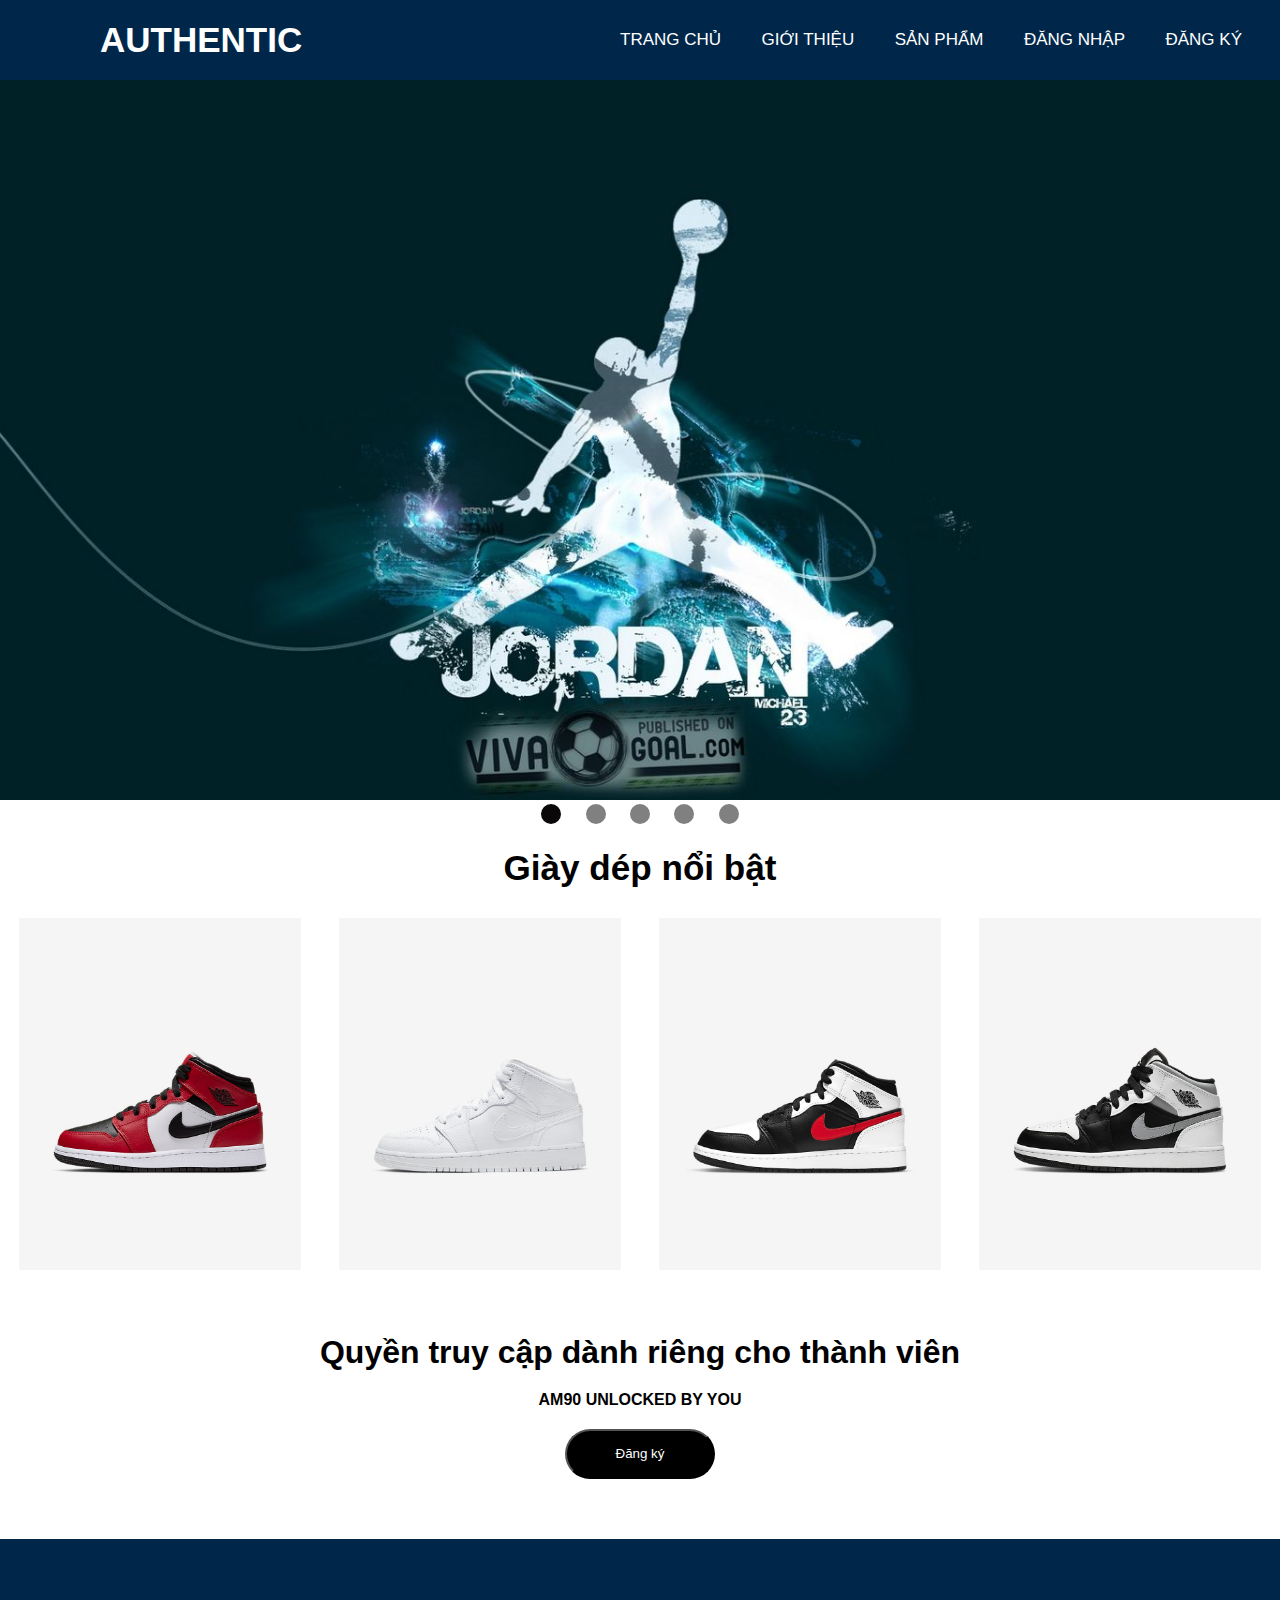
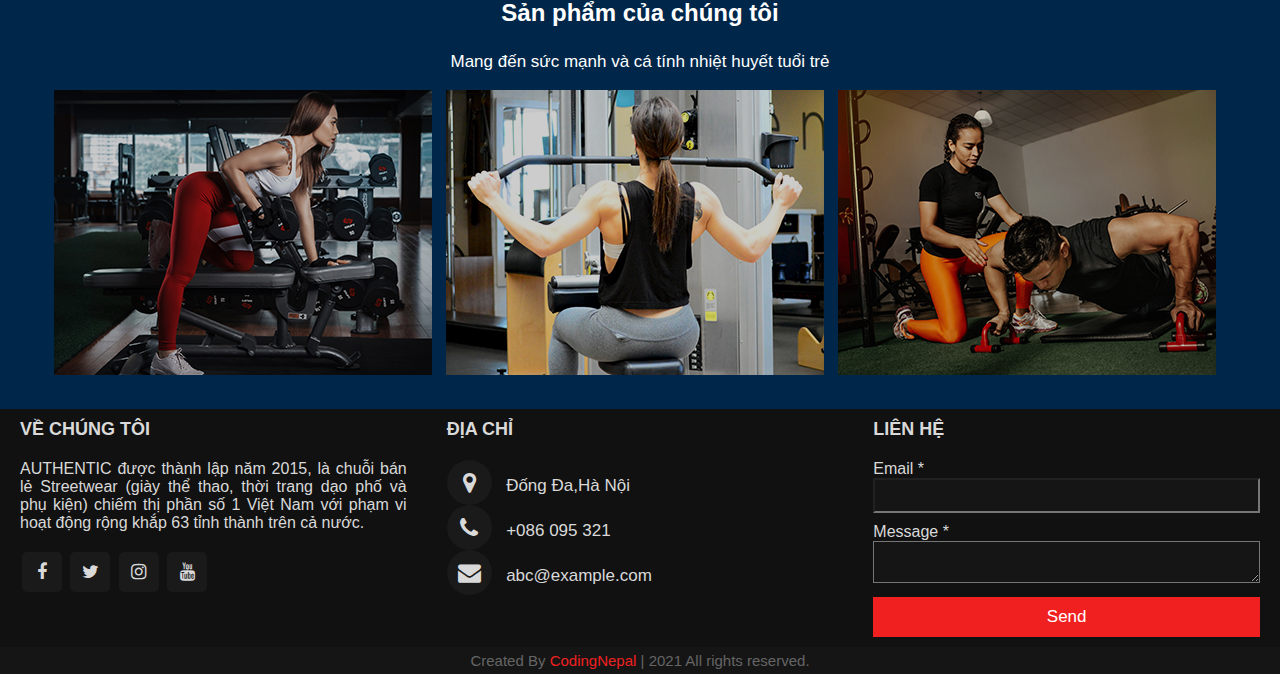
<file: index.html>
<!DOCTYPE html>
<html lang="en">

<head>
    <meta charset="UTF-8">
    <meta http-equiv="X-UA-Compatible" content="IE=edge">
    <meta name="viewport" content="width=device-width, initial-scale=1.0">
    <title>39-PS24097-La Hồng Vĩ</title>
    <link href="css/trangchu.css" rel="stylesheet">
    <link rel="stylesheet" href="https://cdnjs.cloudflare.com/ajax/libs/font-awesome/4.7.0/css/font-awesome.min.css">
</head>

<body>
    <div class="container">
        <header>
            <nav>
                <input type="checkbox" id="check">
                <label for="check" class="checkbtn">
                    <i class="fa fa-bars"></i>
                </label>
                <label class="logo">AUTHENTIC</label>
                <ul>
                    <li><a href="index.html" taget="page">TRANG CHỦ</a></li>
                    <li><a href="gioithieu.html" taget="page">GIỚI THIỆU</a></li>
                    <li><a href="sanpham.html" taget="page">SẢN PHẨM</a></li>
                    <li><a href="lienhe.html" taget="page">ĐĂNG NHẬP</a></li>
                    <li><a href="dangky.html" taget="page">ĐĂNG KÝ</a></li>
                </ul>
            </nav>
        </header>
        <aside class="slideshow-container">
            <div class="mySlides fade">
                <img src="./images/nike.jpg" style="width:100%">
            </div>

            <div class="mySlides fade">
                <img src="./images/nike1.jpg" style="width:100%">
            </div>

            <div class="mySlides fade">
                <img src="./images/nike3.jpg" style="width:100%">
            </div>

            <div class="mySlides fade">
                <img src="./images/nike4.jpg" style="width:100%">
            </div>
            <div class="mySlides fade">
                <img src="./images/nike5.jpg" style="width:100%">
            </div>
            <div style="text-align:center">
                <span class="dot" onclick="currentSlide(0)"></span>
                <span class="dot" onclick="currentSlide(1)"></span>
                <span class="dot" onclick="currentSlide(2)"></span>
                <span class="dot" onclick="currentSlide(3)"></span>
                <span class="dot" onclick="currentSlide(4)"></span>
            </div>
        </aside>
    </div>
    <article>
        <div class="AC">
            <h3>Giày dép nổi bật</h3>
        </div>
        <div class="hang1">
            <div class="hang">
                <div class="sanpham">
                    <a href="sanpham.html">
                        <img src="images/GIAY/JD1.jpg" width="100%" height="100%">
                    </a>
                </div>
            </div>
            <div class="hang">
                <div class="sanpham">
                    <a href="sanpham.html">
                        <img src="images/GIAY/JD2.jpg" width="100%" height="100%">
                    </a>
                </div>
            </div>
            <div class="hang">
                <div class="sanpham">
                    <a href="sanpham.html">
                        <img src="images/GIAY/JD3.jpg" width="100%" height="100%">
                    </a>
                </div>
            </div>
            <div class="hang">
                <div class="sanpham">
                    <a href="sanpham.html">
                        <img src="images/GIAY/JD4.jpg" width="100%" height="100%">
                    </a>
                </div>
            </div>
        </div>
    </article>

    <section style="display: block;">
        <div class="row-1">
            <h1>Quyền truy cập dành riêng cho thành viên</h1>
            <h4>AM90 UNLOCKED BY YOU</h4>
            <button><a href="dangky.html" style="color: #fff;">Đăng ký</a></button>
        </div>
    </section>
    <aside>
        <div class="chu">
            <div class="titlepage">
                <h2>Sản phẩm của chúng tôi</h2>
                <p>Mang đến sức mạnh và cá tính nhiệt huyết tuổi trẻ</p>
            </div>
            <br>
            <div class="inline">
                <div class="hinh">
                    <figure><img src="images/service1.jpg" alt="#" /></figure>
                </div>
                <div class="hinh">
                    <figure><img src="images/service2.jpg" alt="#" /></figure>
                </div>
                <div class="hinh">
                    <figure><img src="images/service3.jpg" alt="#" /></figure>
                </div>
            </div>
        </div>
    </aside>
    <footer>
        <div class="main-content">
            <div class="left box">
                <h2>VỀ CHÚNG TÔI</h2>
                <div class="content">
                    <p>AUTHENTIC được thành lập năm 2015, là chuỗi bán lẻ Streetwear (giày thể thao, thời trang dạo phố và phụ kiện) chiếm thị phần số 1 Việt Nam với phạm vi hoạt động rộng khắp 63 tỉnh thành trên cả nước.</p>
                    <div class="social">
                        <a href="#"><span class="fa fa-facebook-f"></span></a>
                        <a href="#"><span class="fa fa-twitter"></span></a>
                        <a href="#"><span class="fa fa-instagram"></span></a>
                        <a href="#"><span class="fa fa-youtube"></span></a>
                    </div>
                </div>
            </div>
            <div class="center box">
                <h2>ĐỊA CHỈ</h2>
                <div class="content">
                    <div class="place">
                        <span class="fa fa-map-marker"></span>
                        <span class="text">Đống Đa,Hà Nội</span>
                    </div>
                    <div class="place">
                        <span class="fa fa-phone"></span>
                        <span class="text">+086 095 321</span>
                    </div>
                    <div class="place">
                        <span class="fa fa-envelope"></span>
                        <span class="text">abc@example.com</span>
                    </div>
                </div>
            </div>
            <div class="right box">
                <h2>LIÊN HỆ</h2>
                <div class="content">
                    <form action="#">
                        <div class="email">
                            <div class="text">Email *</div>
                            <input type="email" required>
                        </div>
                        <div class="msg">
                            <div class="text">Message *</div>
                            <textarea rows="2" cols="25" required></textarea>
                        </div>
                        <div class="btn">
                            <button type="submit" style="color: #fff;">Send</button>
                        </div>
                    </form>
                </div>
            </div>
        </div>
        <div>
            <div class="bottom">
                <center>
                    <span class="creadit">Created By <a href="#">CodingNepal</a> | </span>
                    <span class="fa fa-coppyright"></span><span>2021 All rights reserved.</span>
                </center>
            </div>
        </div>
    </footer>
    </div>
    </body>
    <script src="./js/index.js"></script>

    </html>
</file>
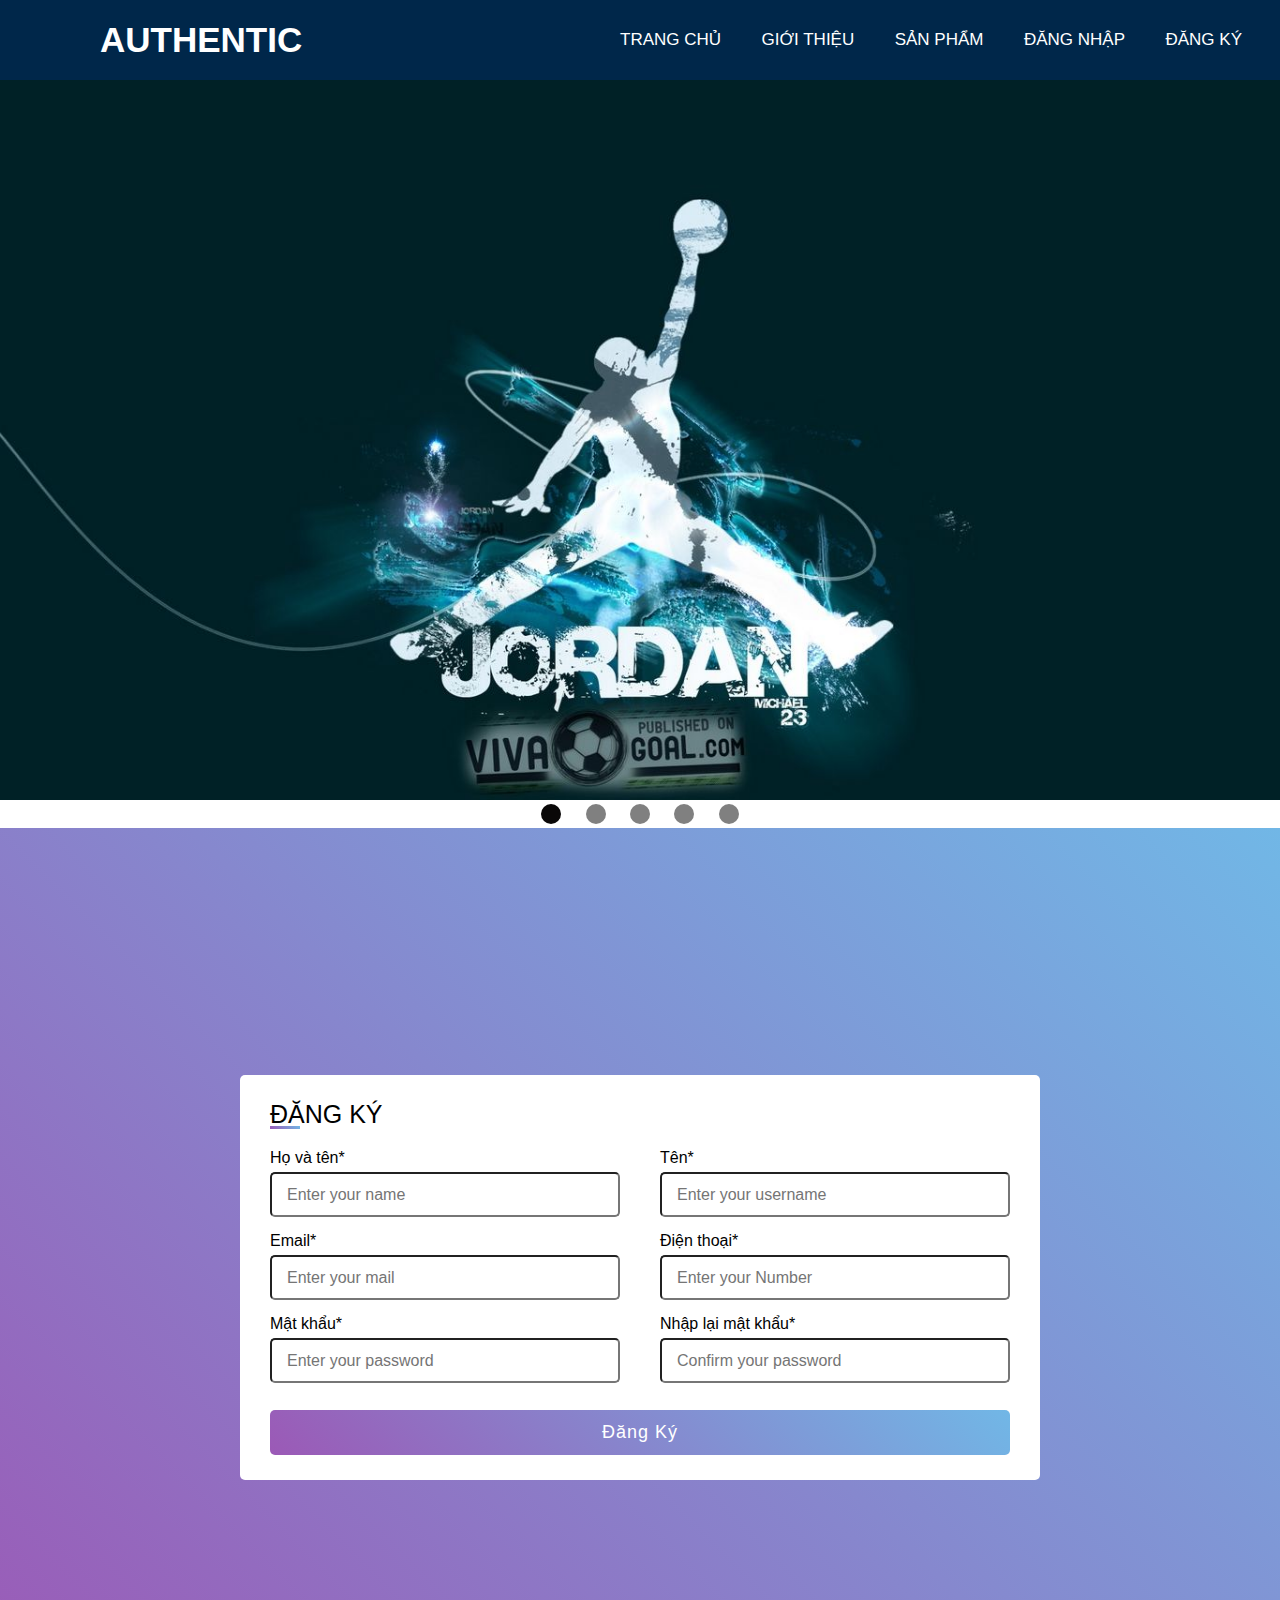
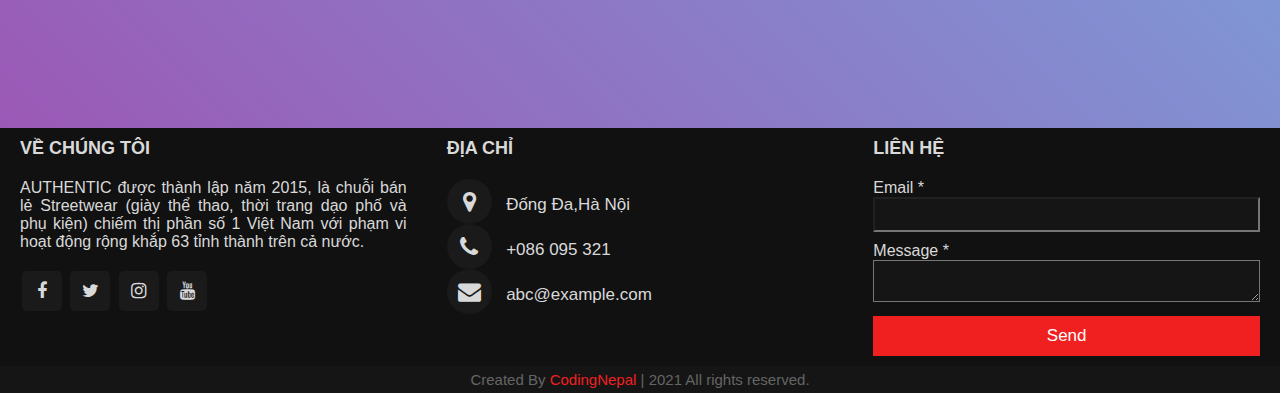
<file: dangky.html>
<!DOCTYPE html>
<html lang="en">

<head>
    <meta charset="UTF-8">
    <meta http-equiv="X-UA-Compatible" content="IE=edge">
    <meta name="viewport" content="width=device-width, initial-scale=1.0">
    <title>39-PS24097-La Hồng Vĩ</title>
    <link href="css/dangky.css" rel="stylesheet">
    <link rel="stylesheet" href="https://cdnjs.cloudflare.com/ajax/libs/font-awesome/4.7.0/css/font-awesome.min.css">
    <link rel="preconnect" href="https://fonts.gstatic.com">
    <link href="https://fonts.googleapis.com/css2?family=Stint+Ultra+Condensed&display=swap" rel="stylesheet">
</head>

<body>
    <div class="container">
        <header>
            <nav>
                <input type="checkbox" id="check">
                <label for="check" class="checkbtn">
                    <i class="fa fa-bars"></i>
                </label>
                <label class="logo">AUTHENTIC</label>
                <ul>
                    <li><a href="index.html" taget="page">TRANG CHỦ</a></li>
                    <li><a href="gioithieu.html" taget="page">GIỚI THIỆU</a></li>
                    <li><a href="sanpham.html" taget="page">SẢN PHẨM</a></li>
                    <li><a href="lienhe.html" taget="page">ĐĂNG NHẬP</a></li>
                    <li><a href="dangky.html" taget="page">ĐĂNG KÝ</a></li>
                </ul>
            </nav>
        </header>
        <aside class="slideshow-container">
            <div class="mySlides fade">
                <img src="./images/nike.jpg" style="width:100%">
            </div>

            <div class="mySlides fade">
                <img src="./images/nike1.jpg" style="width:100%">
            </div>

            <div class="mySlides fade">
                <img src="./images/nike3.jpg" style="width:100%">
            </div>

            <div class="mySlides fade">
                <img src="./images/nike4.jpg" style="width:100%">
            </div>
            <div class="mySlides fade">
                <img src="./images/nike5.jpg" style="width:100%">
            </div>
            <div style="text-align:center">
                <span class="dot" onclick="currentSlide(0)"></span>
                <span class="dot" onclick="currentSlide(1)"></span>
                <span class="dot" onclick="currentSlide(2)"></span>
                <span class="dot" onclick="currentSlide(3)"></span>
                <span class="dot" onclick="currentSlide(4)"></span>
            </div>
        </aside>
    </div>
    <article>
        <div class="contact">
            <div class="title">ĐĂNG KÝ</div>
                <form action="#">
                    <div class="user-details">
                        <div class="input-box">
                            <span class="details">Họ và tên*</span>
                            <input type="text" placeholder="Enter your name" required>
                        </div>
                        <div class="input-box">
                            <span class="details">Tên*</span>
                            <input type="text" placeholder="Enter your username" required>
                        </div>
                        <div class="input-box">
                            <span class="details">Email*</span>
                            <input type="text" placeholder="Enter your mail" required>
                        </div>
                        <div class="input-box">
                            <span class="details">Điện thoại*</span>
                            <input type="text" placeholder="Enter your Number" required>
                        </div>
                        <div class="input-box">
                            <span class="details">Mật khẩu*</span>
                            <input type="text" placeholder="Enter your password" required>
                        </div>
                        <div class="input-box">
                            <span class="details">Nhập lại mật khẩu*</span>
                            <input type="text" placeholder="Confirm your password" required>
                        </div>
                    </div>
                        <div class="button">
                            <input type="submit" value="Đăng Ký">
                        </div>
                </form>
        </div>
    </article>
    <footer>
        <div class="main-content">
            <div class="left box">
                <h2>VỀ CHÚNG TÔI</h2>
                <div class="content">
                    <p>AUTHENTIC được thành lập năm 2015, là chuỗi bán lẻ Streetwear (giày thể thao, thời trang dạo phố và phụ kiện) chiếm thị phần số 1 Việt Nam với phạm vi hoạt động rộng khắp 63 tỉnh thành trên cả nước.</p>
                    <div class="social">
                        <a href="#"><span class="fa fa-facebook-f"></span></a>
                        <a href="#"><span class="fa fa-twitter"></span></a>
                        <a href="#"><span class="fa fa-instagram"></span></a>
                        <a href="#"><span class="fa fa-youtube"></span></a>
                    </div>
                </div>
            </div>
            <div class="center box">
                <h2>ĐỊA CHỈ</h2>
                <div class="content">
                    <div class="place">
                        <span class="fa fa-map-marker"></span>
                        <span class="text">Đống Đa,Hà Nội</span>
                    </div>
                    <div class="place">
                        <span class="fa fa-phone"></span>
                        <span class="text">+086 095 321</span>
                    </div>
                    <div class="place">
                        <span class="fa fa-envelope"></span>
                        <span class="text">abc@example.com</span>
                    </div>
                </div>
            </div>
            <div class="right box">
                <h2>LIÊN HỆ</h2>
                <div class="content">
                    <form action="#">
                        <div class="email">
                            <div class="text">Email *</div>
                            <input type="email" required>
                        </div>
                        <div class="msg">
                            <div class="text">Message *</div>
                            <textarea rows="2" cols="25" required></textarea>
                        </div>
                        <div class="btn">
                            <button type="submit" style="color: #fff;">Send</button>
                        </div>
                    </form>
                </div>
            </div>
        </div>
        <div>
            <div class="bottom">
                <center>
                    <span class="creadit">Created By <a href="#">CodingNepal</a> | </span>
                    <span class="fa fa-coppyright"></span><span>2021 All rights reserved.</span>
                </center>
            </div>
        </div>
    </footer>
    </div>
</body>
<script src="./js/index.js"></script>

</html>
</file>
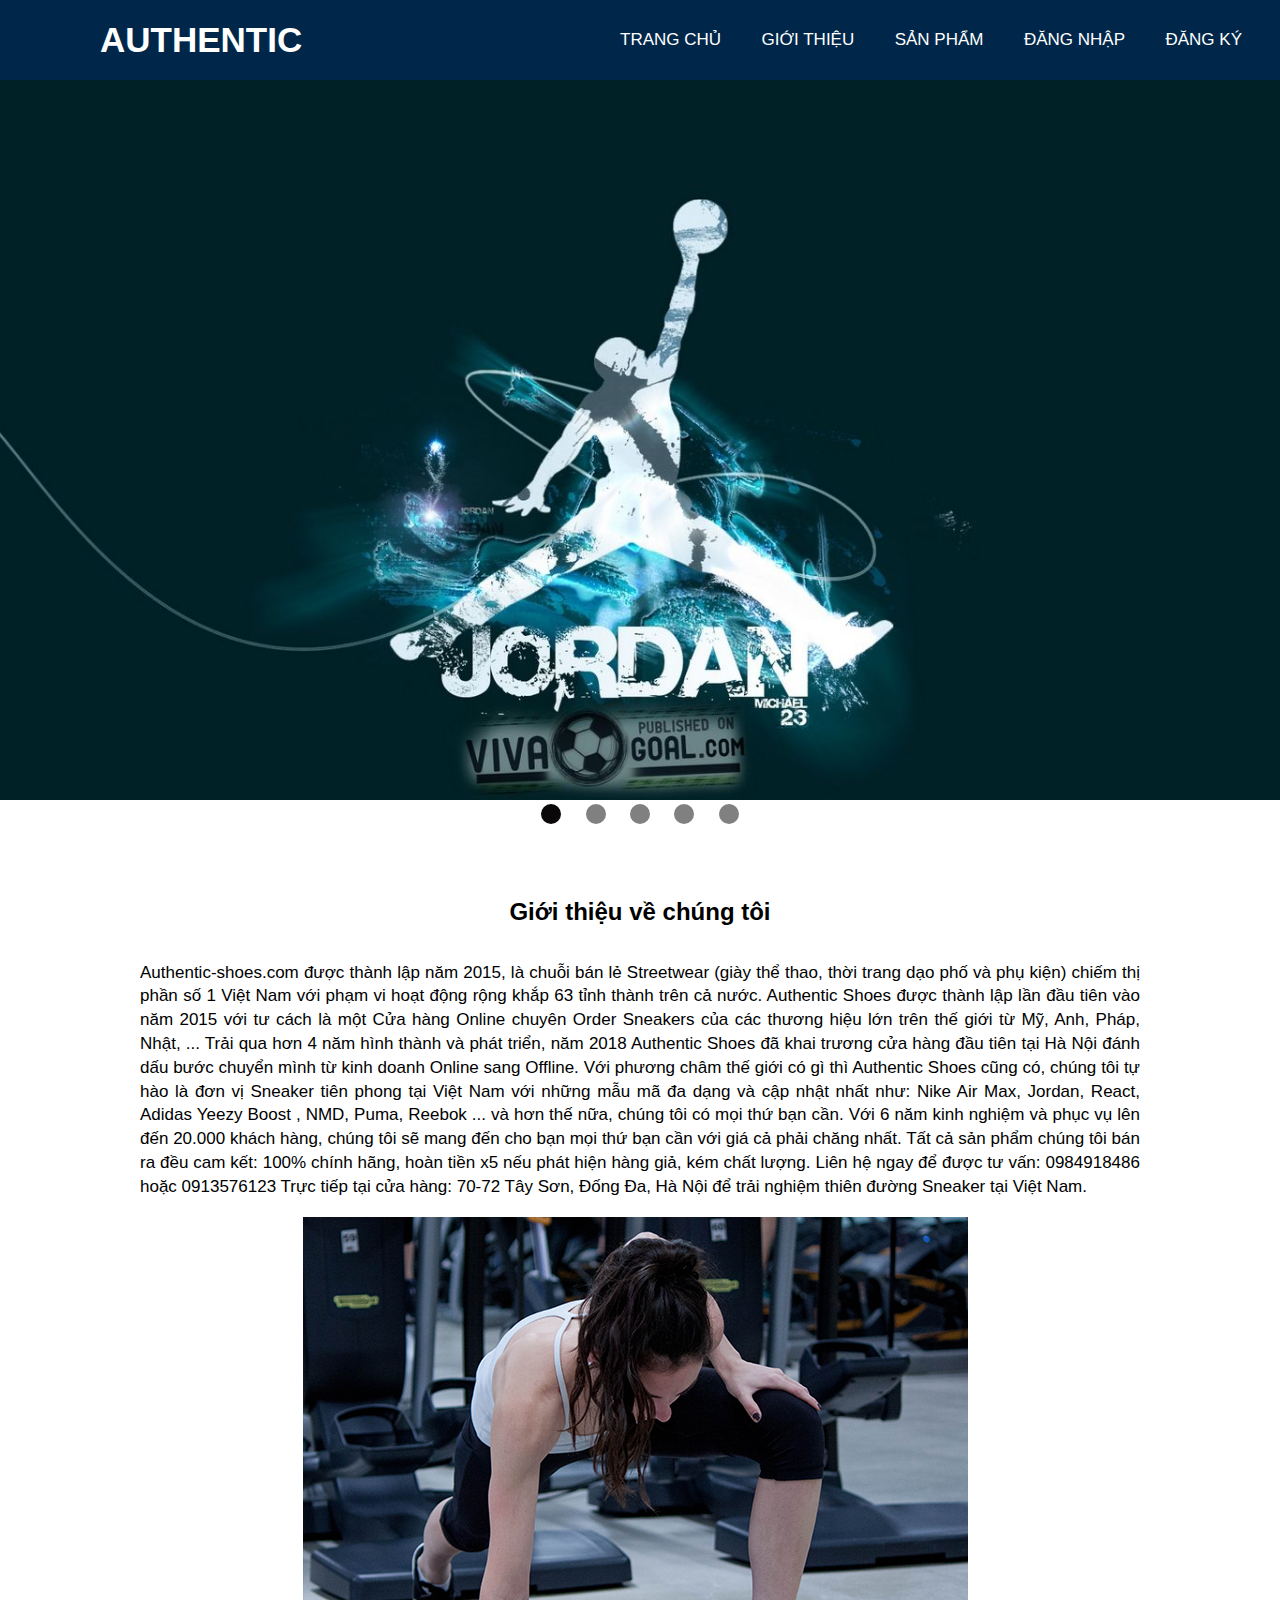
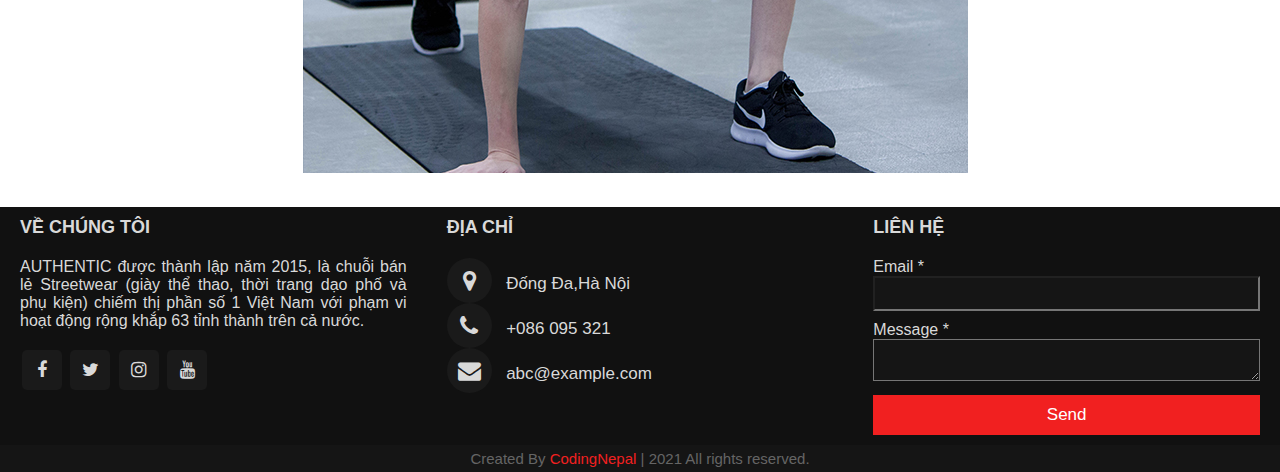
<file: gioithieu.html>
<!DOCTYPE html>
<html lang="en">

<head>
    <meta charset="UTF-8">
    <meta http-equiv="X-UA-Compatible" content="IE=edge">
    <meta name="viewport" content="width=device-width, initial-scale=1.0">
    <title>39-PS24097-La Hồng Vĩ</title>
    <link href="css/gioithieu.css" rel="stylesheet">
    <link rel="stylesheet" href="https://cdnjs.cloudflare.com/ajax/libs/font-awesome/4.7.0/css/font-awesome.min.css">
    <link rel="preconnect" href="https://fonts.gstatic.com">
    <link href="https://fonts.googleapis.com/css2?family=Stint+Ultra+Condensed&display=swap" rel="stylesheet">
</head>

<body>
    <div class="container">
        <header>
            <nav>
                <input type="checkbox" id="check">
                <label for="check" class="checkbtn">
                    <i class="fa fa-bars"></i>
                </label>
                <label class="logo">AUTHENTIC</label>
                <ul>
                    <li><a href="index.html" taget="page">TRANG CHỦ</a></li>
                    <li><a href="gioithieu.html" taget="page">GIỚI THIỆU</a></li>
                    <li><a href="sanpham.html" taget="page">SẢN PHẨM</a></li>
                    <li><a href="lienhe.html" taget="page">ĐĂNG NHẬP</a></li>
                    <li><a href="dangky.html" taget="page">ĐĂNG KÝ</a></li>
                </ul>
            </nav>
        </header>
        <aside class="slideshow-container">
            <div class="mySlides fade">
                <img src="./images/nike.jpg" style="width:100%">
            </div>

            <div class="mySlides fade">
                <img src="./images/nike1.jpg" style="width:100%">
            </div>

            <div class="mySlides fade">
                <img src="./images/nike3.jpg" style="width:100%">
            </div>

            <div class="mySlides fade">
                <img src="./images/nike4.jpg" style="width:100%">
            </div>
            <div class="mySlides fade">
                <img src="./images/nike5.jpg" style="width:100%">
            </div>
            <div style="text-align:center">
                <span class="dot" onclick="currentSlide(0)"></span>
                <span class="dot" onclick="currentSlide(1)"></span>
                <span class="dot" onclick="currentSlide(2)"></span>
                <span class="dot" onclick="currentSlide(3)"></span>
                <span class="dot" onclick="currentSlide(4)"></span>
            </div>
        </aside>
    </div>
    <article>
        <div class="chu">
            <div class="titlepage">
                <h2>Giới thiệu về chúng tôi</h2>
                <p>Authentic-shoes.com được thành lập năm 2015, là chuỗi bán lẻ Streetwear (giày thể thao, thời trang
                    dạo phố và phụ kiện) chiếm thị phần số 1 Việt Nam với phạm vi hoạt động rộng khắp 63 tỉnh thành trên
                    cả nước. Authentic Shoes được thành lập lần đầu tiên vào năm 2015 với tư cách là một Cửa hàng Online
                    chuyên Order Sneakers của các thương hiệu lớn trên thế giới từ Mỹ, Anh, Pháp, Nhật, ... Trải qua hơn
                    4 năm hình thành và phát triển, năm 2018 Authentic Shoes đã khai trương cửa hàng đầu tiên tại Hà Nội
                    đánh dấu bước chuyển mình từ kinh doanh Online sang Offline. Với phương châm thế giới có gì thì
                    Authentic Shoes cũng có, chúng tôi tự hào là đơn vị Sneaker tiên phong tại Việt Nam với những mẫu mã
                    đa dạng và cập nhật nhất như: Nike Air Max, Jordan, React, Adidas Yeezy Boost , NMD, Puma, Reebok
                    ... và hơn thế nữa, chúng tôi có mọi thứ bạn cần. Với 6 năm kinh nghiệm và phục vụ lên đến 20.000
                    khách hàng, chúng tôi sẽ mang đến cho bạn mọi thứ bạn cần với giá cả phải chăng nhất. Tất cả sản
                    phẩm chúng tôi bán ra đều cam kết: 100% chính hãng, hoàn tiền x5 nếu phát hiện hàng giả, kém chất
                    lượng. Liên hệ ngay để được tư vấn: 0984918486 hoặc 0913576123 Trực tiếp tại cửa hàng: 70-72 Tây
                    Sơn, Đống Đa, Hà Nội để trải nghiệm thiên đường Sneaker tại Việt Nam. </p>
            </div>
            <br>
            <div class="inline">
                <div class="hinh">
                    <figure><img src="images/about.jpg" alt="#" /></figure>
                </div>
            </div>
        </div>
    </article>
    <aside>

    </aside>
    <footer>
        <div class="main-content">
            <div class="left box">
                <h2>VỀ CHÚNG TÔI</h2>
                <div class="content">
                    <p>AUTHENTIC được thành lập năm 2015, là chuỗi bán lẻ Streetwear (giày thể thao, thời trang dạo phố
                        và phụ kiện) chiếm thị phần số 1 Việt Nam với phạm vi hoạt động rộng khắp 63 tỉnh thành trên cả
                        nước.</p>
                    <div class="social">
                        <a href="#"><span class="fa fa-facebook-f"></span></a>
                        <a href="#"><span class="fa fa-twitter"></span></a>
                        <a href="#"><span class="fa fa-instagram"></span></a>
                        <a href="#"><span class="fa fa-youtube"></span></a>
                    </div>
                </div>
            </div>
            <div class="center box">
                <h2>ĐỊA CHỈ</h2>
                <div class="content">
                    <div class="place">
                        <span class="fa fa-map-marker"></span>
                        <span class="text">Đống Đa,Hà Nội</span>
                    </div>
                    <div class="place">
                        <span class="fa fa-phone"></span>
                        <span class="text">+086 095 321</span>
                    </div>
                    <div class="place">
                        <span class="fa fa-envelope"></span>
                        <span class="text">abc@example.com</span>
                    </div>
                </div>
            </div>
            <div class="right box">
                <h2>LIÊN HỆ</h2>
                <div class="content">
                    <form action="#">
                        <div class="email">
                            <div class="text">Email *</div>
                            <input type="email" required>
                        </div>
                        <div class="msg">
                            <div class="text">Message *</div>
                            <textarea rows="2" cols="25" required></textarea>
                        </div>
                        <div class="btn">
                            <button type="submit" style="color: #fff;">Send</button>
                        </div>
                    </form>
                </div>
            </div>
        </div>
        <div>
            <div class="bottom">
                <center>
                    <span class="creadit">Created By <a href="#">CodingNepal</a> | </span>
                    <span class="fa fa-coppyright"></span><span>2021 All rights reserved.</span>
                </center>
            </div>
        </div>
    </footer>
    </div>
</body>
<script src="./js/index.js"></script>

</html>
</file>
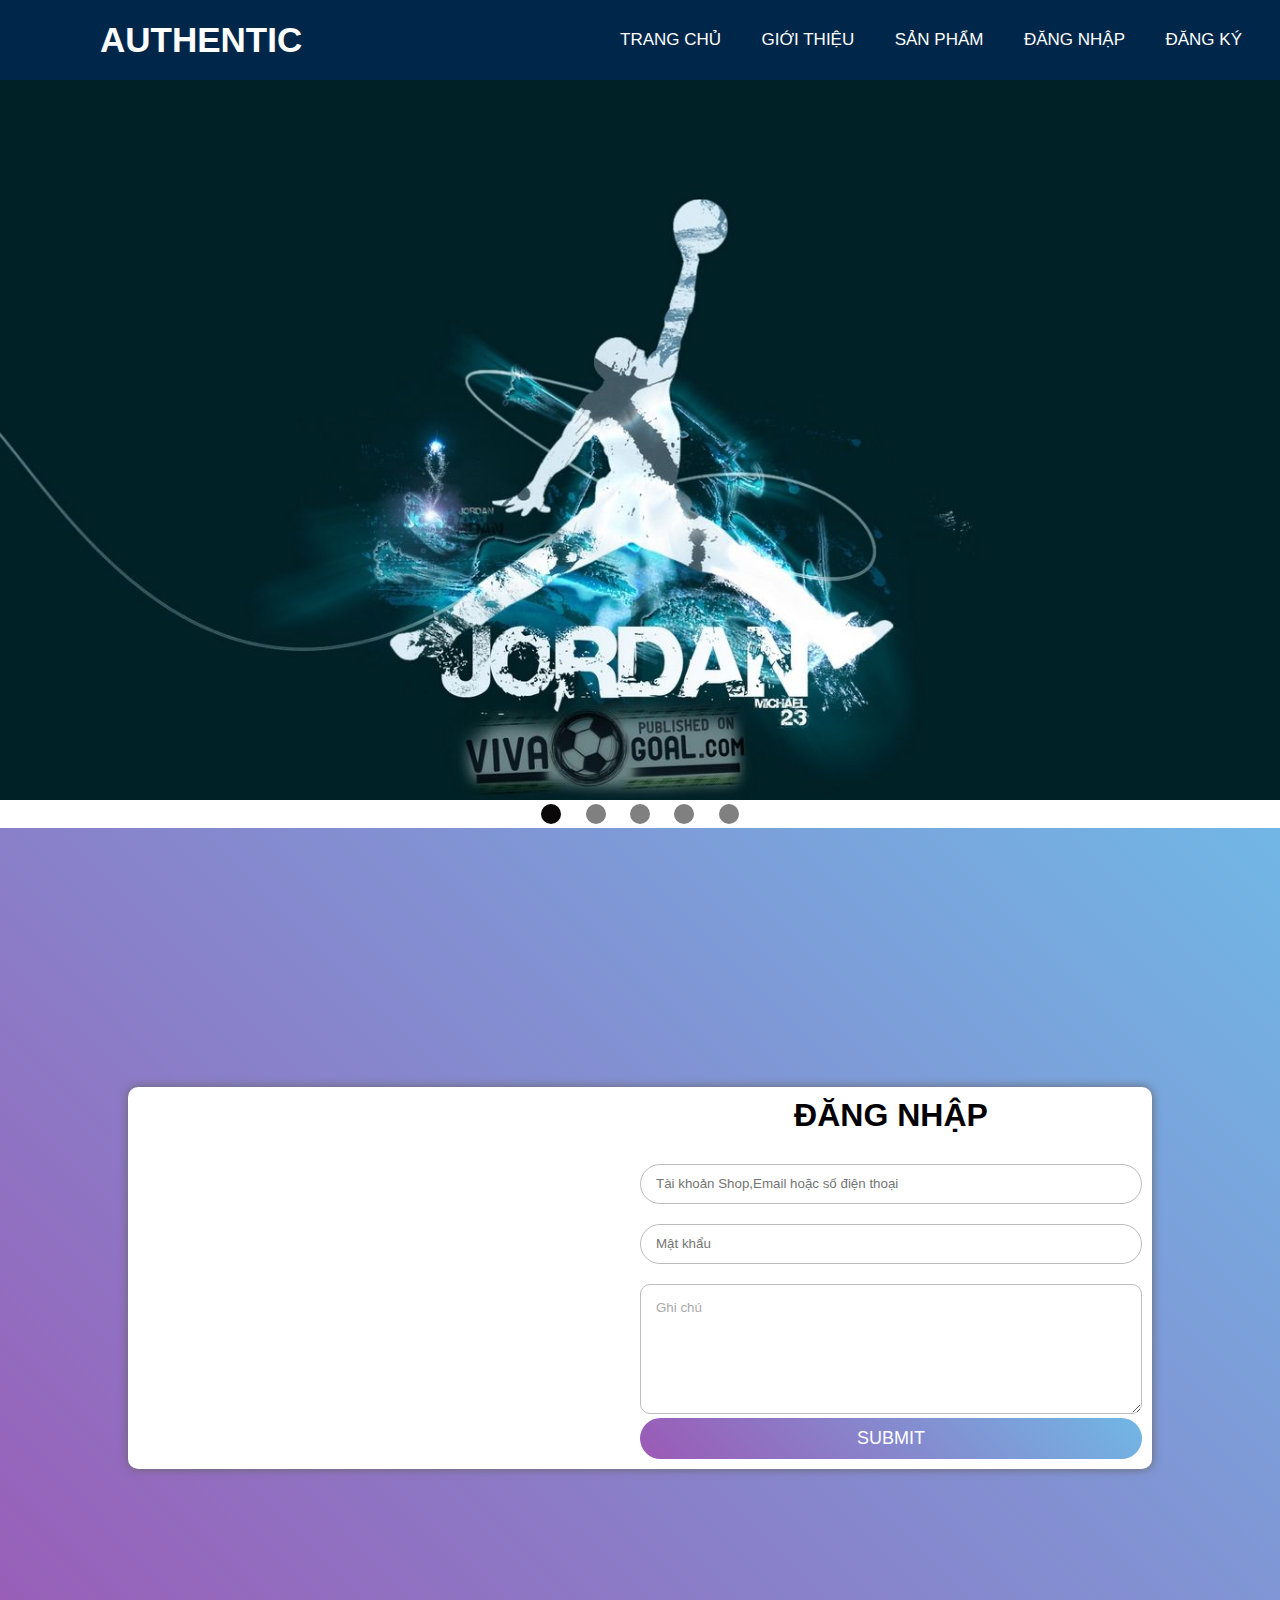
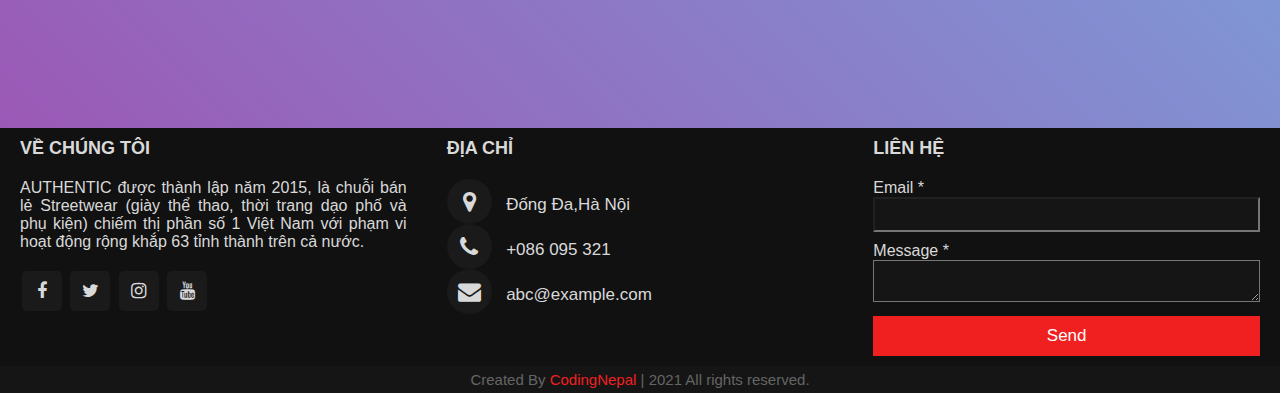
<file: lienhe.html>
<!DOCTYPE html>
<html lang="en">

<head>
    <meta charset="UTF-8">
    <meta http-equiv="X-UA-Compatible" content="IE=edge">
    <meta name="viewport" content="width=device-width, initial-scale=1.0">
    <title>39-PS24097-La Hồng Vĩ</title>
    <link href="css/lienhe.css" rel="stylesheet">
    <link rel="stylesheet" href="https://cdnjs.cloudflare.com/ajax/libs/font-awesome/4.7.0/css/font-awesome.min.css">
    <link rel="preconnect" href="https://fonts.gstatic.com">
    <link href="https://fonts.googleapis.com/css2?family=Stint+Ultra+Condensed&display=swap" rel="stylesheet">
</head>

<body>
    <div class="container">
        <header>
            <nav>
                <input type="checkbox" id="check">
                <label for="check" class="checkbtn">
                    <i class="fa fa-bars"></i>
                </label>
                <label class="logo">AUTHENTIC</label>
                <ul>
                    <li><a href="index.html" taget="page">TRANG CHỦ</a></li>
                    <li><a href="gioithieu.html" taget="page">GIỚI THIỆU</a></li>
                    <li><a href="sanpham.html" taget="page">SẢN PHẨM</a></li>
                    <li><a href="lienhe.html" taget="page">ĐĂNG NHẬP</a></li>
                    <li><a href="dangky.html" taget="page">ĐĂNG KÝ</a></li>
                </ul>
            </nav>
        </header>
        <aside class="slideshow-container">
            <div class="mySlides fade">
                <img src="./images/nike.jpg" style="width:100%">
            </div>

            <div class="mySlides fade">
                <img src="./images/nike1.jpg" style="width:100%">
            </div>

            <div class="mySlides fade">
                <img src="./images/nike3.jpg" style="width:100%">
            </div>

            <div class="mySlides fade">
                <img src="./images/nike4.jpg" style="width:100%">
            </div>
            <div class="mySlides fade">
                <img src="./images/nike5.jpg" style="width:100%">
            </div>
            <div style="text-align:center">
                <span class="dot" onclick="currentSlide(0)"></span>
                <span class="dot" onclick="currentSlide(1)"></span>
                <span class="dot" onclick="currentSlide(2)"></span>
                <span class="dot" onclick="currentSlide(3)"></span>
                <span class="dot" onclick="currentSlide(4)"></span>
            </div>
        </aside>
    </div>
    <article>
        <div class="contact-in">
            <div class="contact-map">
                <iframe
                    src="https://www.google.com/maps/embed?pb=!1m18!1m12!1m3!1d3724.486992637285!2d105.82430691424506!3d21.013191593687043!2m3!1f0!2f0!3f0!3m2!1i1024!2i768!4f13.1!3m3!1m2!1s0x3135ab7f037dbee7%3A0x3c7af59aec17582d!2zVOG6p25nIDQsIDcyIFTDonkgU8ahbiwgUXVhbmcgVHJ1bmcsIMSQ4buRbmcgxJBhLCBIw6AgTuG7mWksIFZp4buHdCBOYW0!5e0!3m2!1svi!2s!4v1622210829264!5m2!1svi!2s"
                    width="100%" height="auto" style="border:0;" allowfullscreen="" loading="lazy"></iframe>
            </div>
            <div class="contact-form">
                <h1>ĐĂNG NHẬP</h1>
                <form>
                    <input type="text" placeholder="Tài khoản Shop,Email hoặc số điện thoại" class="contact-form-txt" required />
                    <input type="text" placeholder="Mật khẩu" class="contact-form-txt" required />
                    <textarea placeholder="Ghi chú" class="contact-form-textarea"></textarea>
                    <input type="submit" name="Submit" class="contact-form-btn">
                </form>
            </div>
        </div>
    </article>
    <footer>
        <div class="main-content">
            <div class="left box">
                <h2>VỀ CHÚNG TÔI</h2>
                <div class="content">
                    <p>AUTHENTIC được thành lập năm 2015, là chuỗi bán lẻ Streetwear (giày thể thao, thời trang dạo phố và phụ kiện) chiếm thị phần số 1 Việt Nam với phạm vi hoạt động rộng khắp 63 tỉnh thành trên cả nước.</p>
                    <div class="social">
                        <a href="#"><span class="fa fa-facebook-f"></span></a>
                        <a href="#"><span class="fa fa-twitter"></span></a>
                        <a href="#"><span class="fa fa-instagram"></span></a>
                        <a href="#"><span class="fa fa-youtube"></span></a>
                    </div>
                </div>
            </div>
            <div class="center box">
                <h2>ĐỊA CHỈ</h2>
                <div class="content">
                    <div class="place">
                        <span class="fa fa-map-marker"></span>
                        <span class="text">Đống Đa,Hà Nội</span>
                    </div>
                    <div class="place">
                        <span class="fa fa-phone"></span>
                        <span class="text">+086 095 321</span>
                    </div>
                    <div class="place">
                        <span class="fa fa-envelope"></span>
                        <span class="text">abc@example.com</span>
                    </div>
                </div>
            </div>
            <div class="right box">
                <h2>LIÊN HỆ</h2>
                <div class="content">
                    <form action="#">
                        <div class="email">
                            <div class="text">Email *</div>
                            <input type="email" required>
                        </div>
                        <div class="msg">
                            <div class="text">Message *</div>
                            <textarea rows="2" cols="25" required></textarea>
                        </div>
                        <div class="btn">
                            <button type="submit" style="color: #fff;">Send</button>
                        </div>
                    </form>
                </div>
            </div>
        </div>
        <div>
            <div class="bottom">
                <center>
                    <span class="creadit">Created By <a href="#">CodingNepal</a> | </span>
                    <span class="fa fa-coppyright"></span><span>2021 All rights reserved.</span>
                </center>
            </div>
        </div>
    </footer>
    </div>
</body>
<script src="./js/index.js"></script>

</html>
</file>
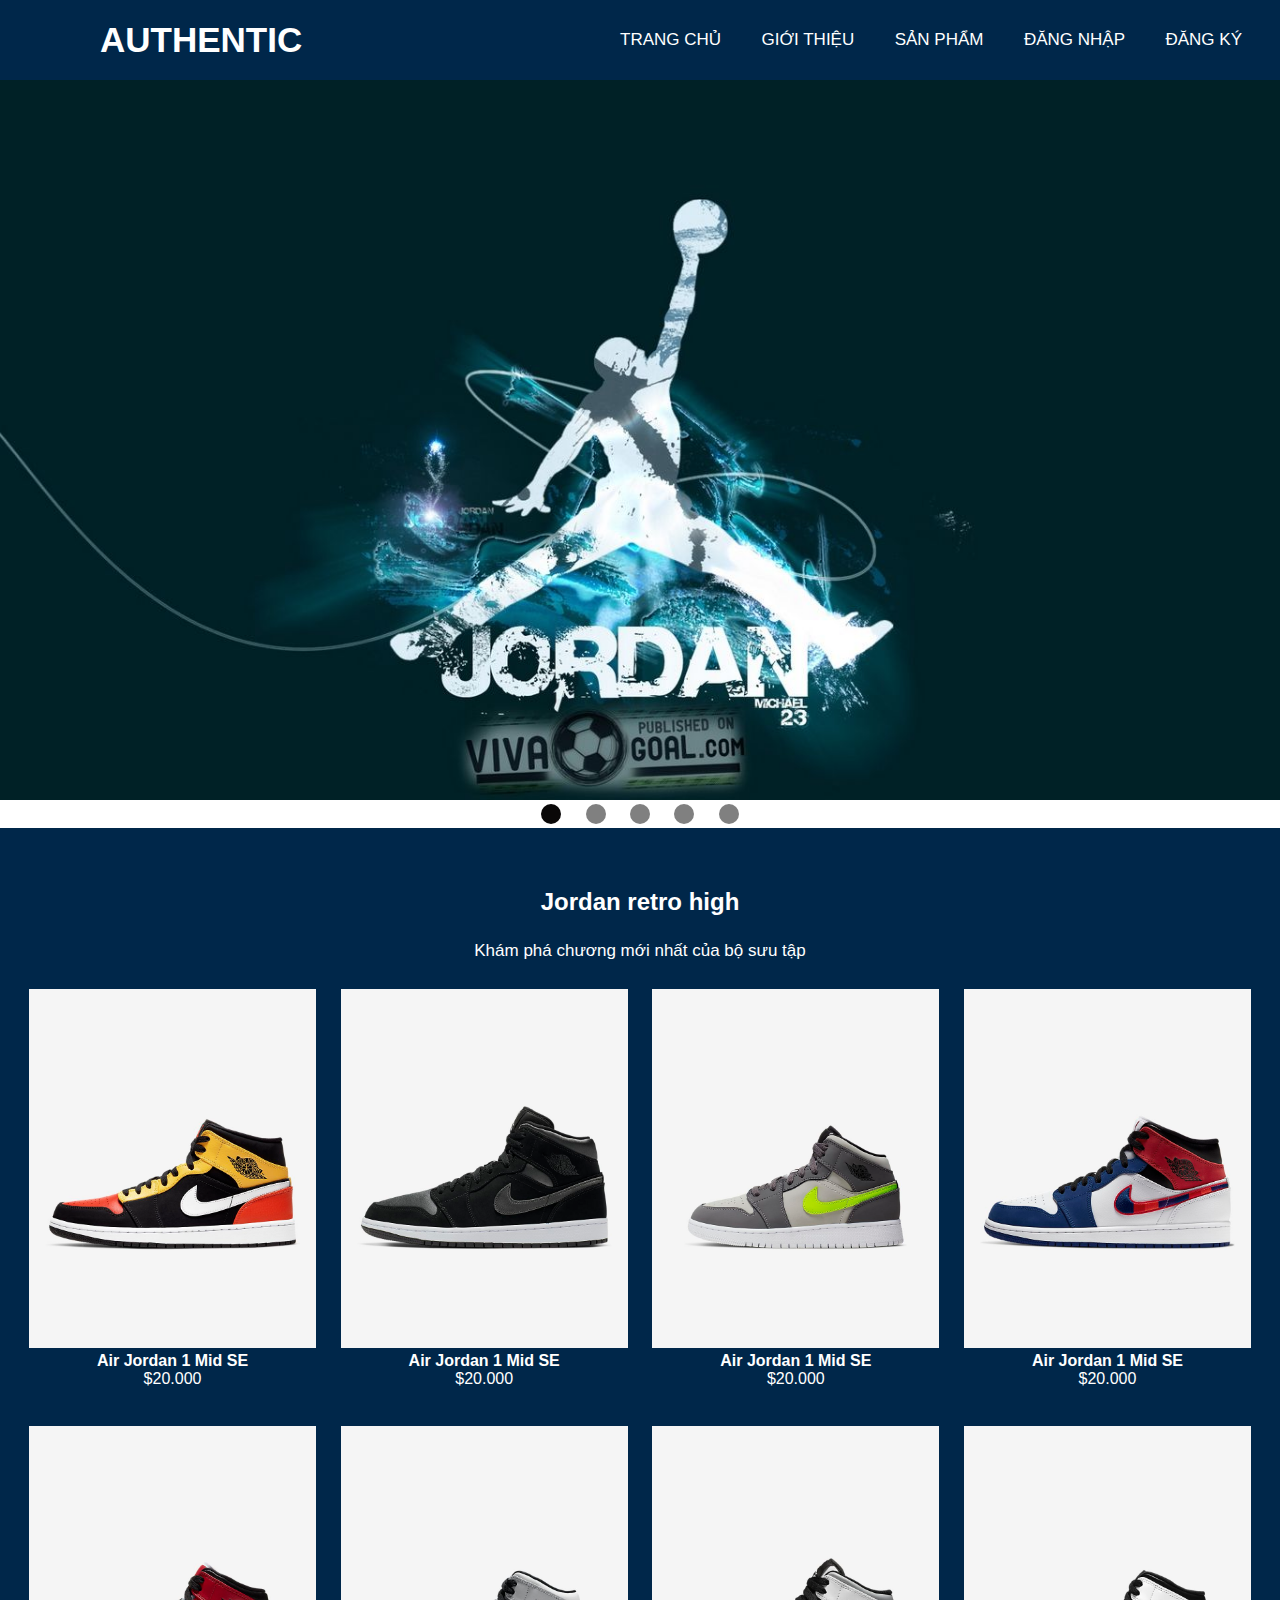
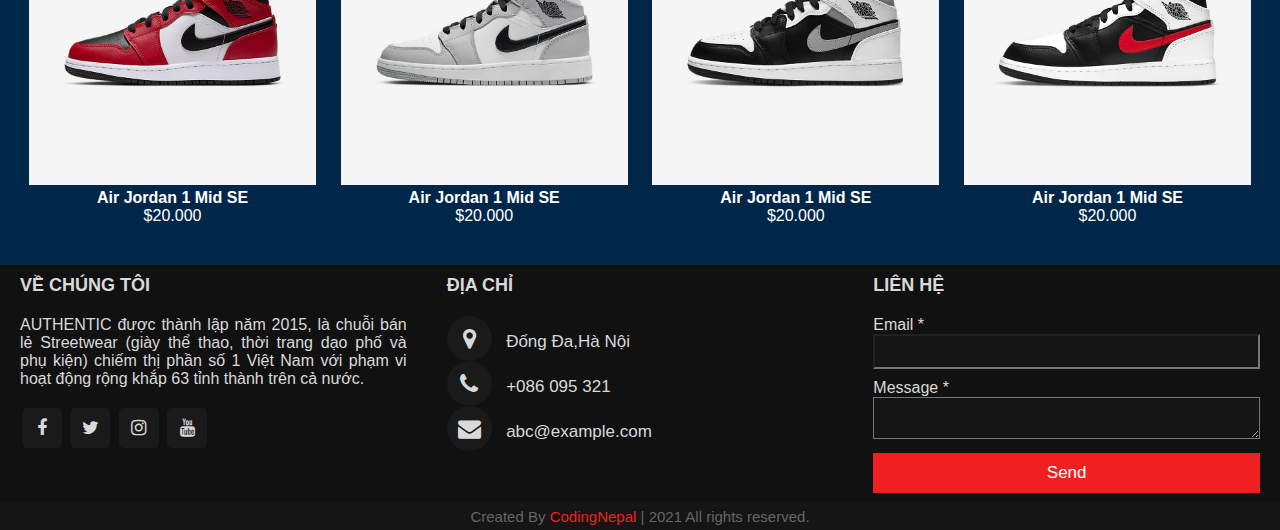
<file: sanpham.html>
<!DOCTYPE html>
<html lang="en">

<head>
    <meta charset="UTF-8">
    <meta http-equiv="X-UA-Compatible" content="IE=edge">
    <meta name="viewport" content="width=device-width, initial-scale=1.0">
    <title>39-PS24097-La Hồng Vĩ</title>
    <link href="css/sanpham.css" rel="stylesheet">
    <link rel="stylesheet" href="https://cdnjs.cloudflare.com/ajax/libs/font-awesome/4.7.0/css/font-awesome.min.css">
</head>

<body>
    <div class="container">
        <header>
            <nav>
                <input type="checkbox" id="check">
                <label for="check" class="checkbtn">
                    <i class="fa fa-bars"></i>
                </label>
                <label class="logo">AUTHENTIC</label>
                <ul>
                    <li><a href="index.html" taget="page">TRANG CHỦ</a></li>
                    <li><a href="gioithieu.html" taget="page">GIỚI THIỆU</a></li>
                    <li><a href="sanpham.html" taget="page">SẢN PHẨM</a></li>
                    <li><a href="lienhe.html" taget="page">ĐĂNG NHẬP</a></li>
                    <li><a href="dangky.html" taget="page">ĐĂNG KÝ</a></li>
                </ul>
            </nav>
        </header>
        <aside class="slideshow-container">
            <div class="mySlides fade">
                <img src="./images/nike.jpg" style="width:100%">
            </div>

            <div class="mySlides fade">
                <img src="./images/nike1.jpg" style="width:100%">
            </div>

            <div class="mySlides fade">
                <img src="./images/nike3.jpg" style="width:100%">
            </div>

            <div class="mySlides fade">
                <img src="./images/nike4.jpg" style="width:100%">
            </div>
            <div class="mySlides fade">
                <img src="./images/nike5.jpg" style="width:100%">
            </div>
            <div style="text-align:center">
                <span class="dot" onclick="currentSlide(0)"></span>
                <span class="dot" onclick="currentSlide(1)"></span>
                <span class="dot" onclick="currentSlide(2)"></span>
                <span class="dot" onclick="currentSlide(3)"></span>
                <span class="dot" onclick="currentSlide(4)"></span>
            </div>
        </aside>
    </div>
    <article>
        <div class="chu">
            <div class="titlepage">
                <h2>Jordan retro high</h2>
                <p>Khám phá chương mới nhất của bộ sưu tập</p>
            </div>
            <br>
            <div class="inline">
                <div class="hinh">
                    <figure><img src="images/GIAY/JD15.jpg" alt="#" />
                    <p> <b> Air Jordan 1 Mid SE</b> </p>
                    <p style="text-align: center;"> $20.000</p>
                </figure>
                </div>
                <div class="hinh">
                    <figure><img src="images/GIAY/JD14.jpg" alt="#" />
                    <p> <b> Air Jordan 1 Mid SE</b> </p>
                    <p style="text-align: center;"> $20.000</p>
                </figure>
                </div>
                <div class="hinh">
                    <figure><img src="images/GIAY/JD8.jpg" alt="#" />
                    <p> <b> Air Jordan 1 Mid SE</b> </p>
                    <p style="text-align: center;"> $20.000</p>
                </figure>
                </div>
                <div class="hinh">
                    <figure><img src="images/GIAY/JD11.jpg" alt="#" />
                    <p> <b> Air Jordan 1 Mid SE</b> </p>
                    <p style="text-align: center;"> $20.000</p>
                </figure>
                </div>
            </div>
            <br>
            <div class="inline">
                <div class="hinh">
                    <figure><img src="images/GIAY/JD1.jpg" alt="#" />
                    <p> <b> Air Jordan 1 Mid SE</b> </p>
                    <p style="text-align: center;"> $20.000</p>
                </figure>
                </div>
                <div class="hinh">
                    <figure><img src="images/GIAY/JD6.jpg" alt="#" />
                    <p> <b> Air Jordan 1 Mid SE</b> </p>
                    <p style="text-align: center;"> $20.000</p>
                </figure>
                </div>
                <div class="hinh">
                    <figure><img src="images/GIAY/JD4.jpg" alt="#" />
                    <p> <b> Air Jordan 1 Mid SE</b> </p>
                    <p style="text-align: center;"> $20.000</p>
                </figure>
                </div>
                <div class="hinh">
                    <figure><img src="images/GIAY/JD3.jpg" alt="#" />
                    <p> <b> Air Jordan 1 Mid SE</b> </p>
                    <p style="text-align: center;"> $20.000</p>
                </figure>
                </div>
            </div>
            
        </div>    
        </article>
        <footer>
            <div class="main-content">
                <div class="left box">
                    <h2>VỀ CHÚNG TÔI</h2>
                    <div class="content">
                        <p>AUTHENTIC được thành lập năm 2015, là chuỗi bán lẻ Streetwear (giày thể thao, thời trang dạo phố và phụ kiện) chiếm thị phần số 1 Việt Nam với phạm vi hoạt động rộng khắp 63 tỉnh thành trên cả nước.</p>
                        <div class="social">
                            <a href="#"><span class="fa fa-facebook-f"></span></a>
                            <a href="#"><span class="fa fa-twitter"></span></a>
                            <a href="#"><span class="fa fa-instagram"></span></a>
                            <a href="#"><span class="fa fa-youtube"></span></a>
                        </div>
                    </div>
                </div>
                <div class="center box">
                    <h2>ĐỊA CHỈ</h2>
                    <div class="content">
                        <div class="place">
                            <span class="fa fa-map-marker"></span>
                            <span class="text">Đống Đa,Hà Nội</span>
                        </div>
                        <div class="place">
                            <span class="fa fa-phone"></span>
                            <span class="text">+086 095 321</span>
                        </div>
                        <div class="place">
                            <span class="fa fa-envelope"></span>
                            <span class="text">abc@example.com</span>
                        </div>
                    </div>
                </div>
                <div class="right box">
                    <h2>LIÊN HỆ</h2>
                    <div class="content">
                        <form action="#">
                            <div class="email">
                                <div class="text">Email *</div>
                                <input type="email" required>
                            </div>
                            <div class="msg">
                                <div class="text">Message *</div>
                                <textarea rows="2" cols="25" required></textarea>
                            </div>
                            <div class="btn">
                                <button type="submit" style="color: #fff;">Send</button>
                            </div>
                        </form>
                    </div>
                </div>
            </div>
            <div>
                <div class="bottom">
                    <center>
                        <span class="creadit">Created By <a href="#">CodingNepal</a> | </span>
                        <span class="fa fa-coppyright"></span><span>2021 All rights reserved.</span>
                    </center>
                </div>
            </div>
        </footer>
    </div>
</body>
<script src="./js/index.js"></script>

</html>
</file>
<file: css/trangchu.css>
*{
    padding: 0;
    margin: 0;
    text-decoration: none;
    list-style: none;
    box-sizing: border-box;
    font-family: 'Popins' , sans-serif;
}
body{
    font-family: montserrat;
}

nav{
    background-color: #00274a;
    height: 80px;
    width: 100%;
}
label.logo{
    color:white;
    font-size: 35px;
    line-height: 80px;
    padding: 0 100px;
    font-weight: bold;
}
nav ul{
    float: right;
    margin-right: 20px;
}
nav ul li{
    display: inline-block;
    line-height: 80px;
    margin:0 5px ;
}
nav ul li a{
    color: white;
    font-size: 17px;
    padding: 7px 13px;
    border-radius: 3px;
    text-transform: uppercase;
}
a:hover{
    /* color: #00274a; */
    border-bottom: #fff solid 3px;
}
.checkbtn{
    font-size: 30px;
    color:white;
    float: right;
    line-height: 80px;
    margin-right: 40px;
    cursor: pointer;
    display: none;
}
#check{
    display: none;
}
.slideshow-container {
    max-width: 100%;
    margin: auto;
  }
  .mySlides {
      display: none;
  }
  .AC {
    color: black;
    font-size: 30px;
    padding: 20px 12px;
    bottom: 8px;
    width: 100%;
    text-align: center;
  }
   
  .dot {
    cursor:pointer;
    height: 20px;
    width: 20px;
    margin: 0 10px;
    background-color: grey;
    border-radius: 50%;
    display: inline-block;
    transition: background-color 0.6s ease;
  }
  .active, .dot:hover {
    background-color: #0a0808;
  }
  .hang1{
    max-width: 100%;
    height: 33%;
    background-color: none;
  }
  .hang {
    background-color: none;
    width: 22%;
    /* height: 300px; */
    float: left;
    /* position: relative; */
    margin: 0 1.5%;
    padding: 10px 0 60px 0;
  }
  .hang>.sanpham>a{
    text-align: center;
    color: black;
    text-decoration: none;
  }
  .hang>.sanpham>a:hover{
    color: rgb(255, 186, 0);
    background-color: black;
  }
  section .row-1{
    margin-top: 40px; 
  }
 .row-1 {
     text-align: center;
     margin:auto;
 }
 .row-1 h1{
     margin: 20px 10px;
 }
 .row-1 button{
     background-color: black;
     color: white;
     border-radius: 50px;
     width: 150px;
     height: 50px;
     margin: 20px 10px;
 }
 aside .chu{
    background-color: #00274a;
    padding: 60px 0 30px 0;
    margin-top: 40px;
 }
 .chu .titlepage {
    text-align: center;
}

 .chu .titlepage h2 {
    color: #fff;
}
.chu .titlepage h2::before {
    background-color: #000000;
}

.chu .titlepage p {
    color: #fff;
    font-size: 17px;
    margin-top: 25px;
    font-weight: 400px;
}

.row .hinh {
    text-align: center;
    background-color: #000;
    margin-bottom: 30px;
}

.hinh figure {
    margin: 0;
}

.hinh figure img {
    width: 100%;
    transition: all .5s;
}

.hinh figure img:hover {
    opacity: 0.5;
    cursor: pointer;
}
.inline{
    text-align: center;
}
.inline .hinh {
    display: inline-block;
    padding-right: 10px;
}
footer{
    bottom: 0px;
    width: 100%;
    background-color: #111;
}
.main-content{
    display: flex;
}
.main-content .box{
    flex-basis: 50%;
    padding: 10px 20px;
}
.box h2{
    font-size: 1.125rem;
    font-weight: 600;
    text-transform: uppercase;
    color: #d9d9d9;
}
.box .content{
    margin: 20px 0 0 0;
}
.left .content p{
    text-align: justify;
    color: #d9d9d9;
}
.left .content .social{
    margin: 20px 0 0 0;
    color: #d9d9d9;
}
.left .content .social a{
    padding: 0 2px;
    color: #d9d9d9;
}
.left .content .social a span{
    height: 40px;
    width: 40px;
    background:#1a1a1a;
    line-height: 40px;
    text-align: center;
    font-size: 18px;
    border-radius: 5px;
transition: 0.3s;
color: #d9d9d9;
}
.left .content .social a span:hover{
    background:#f12020;
}
.center .content .fa{
font-size: 1.4375rem;
background-color: #1a1a1a;
height: 45px;
width: 45px;
line-height: 45px;
text-align: center;
border-radius: 50%;
transition: 0.3s;
cursor: pointer;
color: #d9d9d9;
}
.center .content .fas:hover{
background: #f12020;
}
.center .content .text{
    font-size: 1.0625rem;
    font-weight: 500;
     padding-left: 10px;
     color: #d9d9d9;
}
.center .content .phone{
    margin: 10px 0;
}
.right form .msg{
margin-top: 10px;
color: #d9d9d9;
}
.right form .text{
    color: #d9d9d9; 
}
.right form input, .right form textarea{
    width: 100%;
    font-size: 1.0625rem;
    background: #151515;
    padding-left: 10px;
border-radius: 1px solid #222222;
}
.right form input:focus,
.right form textarea:focus{
    outline-color: #3498db ;
}
.right form input{
    height: 35px;
}
.right form .btn{
    margin-top: 10px;
}
.right form .btn button{
    height: 40px;
    width: 100%;
    border:none;
    outline: none;
    background: #f12020;
    font-size: 1.0625rem;
    font-weight: 500;
    cursor: pointer;
    transition: 0.3s;
}
.right form .btn button:hover{
    background: #000;
}
.bottom center{
    color: #d9d9d9;
    padding: 5px;
    font-size: 0.9375rem;
    background: #151515; 
}
.bottom center span{
    color:#656565;
}
.bottom center a{
    color: #f12020;
}
.bottom center a:hover{
    text-decoration: underline;
}
@media screen and (max-width:900px){
footer{
    position: relative;
    bottom: 0px;
}
.main-content{
    flex-wrap: wrap;
    flex-direction: column;
}
.main-content .box{
    margin:5px 0;
}
}
 /* @media (min-width: 320px) and (max-width: 480px) {
  
    .row-2{
        display: block;
     }
    
  } */
@media(max-width:952px){
    label.logo{
        font-size: 30px;
        padding-left: 50px ;
    }
    nav ul li a{
        font-size: 16px;
    }
}
@media(max-width:858px){
.checkbtn{
    display: block;
}
ul{
    position: fixed;
    width: 100%;
    height: 100vh;
    background-color: #2c3e50;
    top:80px;
    left: -100%;
    text-align: center;
    transition: all .5s;
    z-index: 999;
}
nav ul li{
    display: block;
    margin: 50px 0;
    line-height: 30px;
}
nav ul li a{
    font-size: 20xp;
}
a:hover,a.active{
    background: none;
    border-bottom: #fff solid 3px;
}
#check:checked ~ ul{
    left: 0;
}
}
 @media (min-width: 480px) and (max-width: 1034px) {

    .inline .hinh {
        display: block;
     }
    
  }
</file>
<file: css/dangky.css>
*{
    padding: 0;
    margin: 0;
    text-decoration: none;
    list-style: none;
    box-sizing: border-box;
    font-family: 'Popins' , sans-serif;
}
body{
    font-family: montserrat;
}
:root {
    --primary: #2a9eda;
    --secodary: #ef44a9;
    --lightGray: #b8b8b8;
    --lighterGray: #d4d4d4;
    --darkGray: #798490;
    --darkerGray: #4a5158;
    --white: #ffffff;
    --black: #000000;
  }

nav{
    background-color: #00274a;
    height: 80px;
    width: 100%;
}
label.logo{
    color:white;
    font-size: 35px;
    line-height: 80px;
    padding: 0 100px;
    font-weight: bold;
}
nav ul{
    float: right;
    margin-right: 20px;
}
nav ul li{
    display: inline-block;
    line-height: 80px;
    margin:0 5px ;
}
nav ul li a{
    color: white;
    font-size: 17px;
    padding: 7px 13px;
    border-radius: 3px;
    text-transform: uppercase;
}
a:hover{
    border-bottom: #fff solid 3px;
}
.checkbtn{
    font-size: 30px;
    color:white;
    float: right;
    line-height: 80px;
    margin-right: 40px;
    cursor: pointer;
    display: none;
}
#check{
    display: none;
}
.slideshow-container {
    max-width: 100%;
    margin: auto;
  }
  .mySlides {
      display: none;
  }
  .AC {
    color: black;
    font-size: 30px;
    padding: 20px 12px;
    bottom: 8px;
    width: 100%;
    text-align: center;
  } 
   
  .dot {
    cursor:pointer;
    height: 20px;
    width: 20px;
    margin: 0 10px;
    background-color: grey;
    border-radius: 50%;
    display: inline-block;
    transition: background-color 0.6s ease;
  }
  .active, .dot:hover {
    background-color: #0a0808;
  }
article{
    display: flex;
    height: 100vh;
    justify-content: center;
    align-items: center;
    background: linear-gradient(-135deg,#71b7e6,#9b59b6)
}
.contact{
    max-width: 800px;
    width: 100%;
    background-color: #fff;
    padding: 25px 30px;
    border-radius: 5px;
}
.contact .title{
    font-size: 25px;
    font-weight: 500;
    position: relative;
}
.contact .title::before{
    content: '';
    position: absolute;
    left: 0;
    bottom: 0;
    height: 3px;
    width: 30px;
    background: linear-gradient(-135deg,#71b7e6,#9b59b6)
}
.contact form .user-details{
    display: flex;
    flex-wrap: wrap;
    justify-content: space-between;
    margin: 20px 0 12px 0;
}
form .user-details .input-box{
    margin-bottom: 15px;
    width: calc(100% / 2 - 20px);
}
/* .user-details .input-box input{
    height: 45px;
    width: 100%;
} */
.user-details .input-box .details{
    display: block;
    font-weight: 500;
    margin-bottom: 5px;
}
.user-details .input-box input{
    height: 45px;
    width: 100%;
    outline: none;
    border-radius: 5px;
    border-radius: 1px solid #ccc;
    padding-left: 15px;
    font-size: 16px;
    transition: all 0.3s ease;
}
.user-details .input-box input:focus,
.user-details .input-box input:valid{
border-color: #ef44a9;
}
form .button{
    height: 45px;
    width: 45px 0;
}
form .button input{
    height: 100%;
    width: 100%;
    outline: 0;
    color: #fff;
    background: linear-gradient(-135deg,#71b7e6,#9b59b6);
    border: none;
    font-size: 18px;
    font-weight: 500;
    border-radius: 5px;
    letter-spacing: 1px;
}
form .button input:hover{
    background-color: black;
}
footer{
    bottom: 0px;
    width: 100%;
    background-color: #111;
}
.main-content{
    display: flex;
}
.main-content .box{
    flex-basis: 50%;
    padding: 10px 20px;
}
.box h2{
    font-size: 1.125rem;
    font-weight: 600;
    text-transform: uppercase;
    color: #d9d9d9;
}
.box .content{
    margin: 20px 0 0 0;
}
.left .content p{
    text-align: justify;
    color: #d9d9d9;
}
.left .content .social{
    margin: 20px 0 0 0;
    color: #d9d9d9;
}
.left .content .social a{
    padding: 0 2px;
    color: #d9d9d9;
}
.left .content .social a span{
    height: 40px;
    width: 40px;
    background:#1a1a1a;
    line-height: 40px;
    text-align: center;
    font-size: 18px;
    border-radius: 5px;
transition: 0.3s;
color: #d9d9d9;
}
.left .content .social a span:hover{
    background:#f12020;
}
.center .content .fa{
font-size: 1.4375rem;
background-color: #1a1a1a;
height: 45px;
width: 45px;
line-height: 45px;
text-align: center;
border-radius: 50%;
transition: 0.3s;
cursor: pointer;
color: #d9d9d9;
}
.center .content .fas:hover{
background: #f12020;
}
.center .content .text{
    font-size: 1.0625rem;
    font-weight: 500;
     padding-left: 10px;
     color: #d9d9d9;
}
.center .content .phone{
    margin: 10px 0;
}
.right form .msg{
margin-top: 10px;
color: #d9d9d9;
}
.right form .text{
    color: #d9d9d9; 
}
.right form input, .right form textarea{
    width: 100%;
    font-size: 1.0625rem;
    background: #151515;
    padding-left: 10px;
border-radius: 1px solid #222222;
}
.right form input:focus,
.right form textarea:focus{
    outline-color: #3498db ;
}
.right form input{
    height: 35px;
}
.right form .btn{
    margin-top: 10px;
}
.right form .btn button{
    height: 40px;
    width: 100%;
    border:none;
    outline: none;
    background: #f12020;
    font-size: 1.0625rem;
    font-weight: 500;
    cursor: pointer;
    transition: 0.3s;
}
.right form .btn button:hover{
    background: #000;
}
.bottom center{
    color: #d9d9d9;
    padding: 5px;
    font-size: 0.9375rem;
    background: #151515; 
}
.bottom center span{
    color:#656565;
}
.bottom center a{
    color: #f12020;
}
.bottom center a:hover{
    text-decoration: underline;
}
@media screen and (max-width:900px){
footer{
    position: relative;
    bottom: 0px;
}
.main-content{
    flex-wrap: wrap;
    flex-direction: column;
}
.main-content .box{
    margin:5px 0;
}
}
 /* @media (min-width: 320px) and (max-width: 480px) {
  
    .row-2{
        display: block;
     }
    
  } */
@media(max-width:952px){
    label.logo{
        font-size: 30px;
        padding-left: 50px ;
    }
    nav ul li a{
        font-size: 16px;
    }
}
@media(max-width:858px){
.checkbtn{
    display: block;
}
ul{
    position: fixed;
    width: 100%;
    height: 100vh;
    background-color: #2c3e50;
    top:80px;
    left: -100%;
    text-align: center;
    transition: all .5s;
    z-index: 999;
}
nav ul li{
    display: block;
    margin: 50px 0;
    line-height: 30px;
}
nav ul li a{
    font-size: 20xp;
}
a:hover,a.active{
    background: none;
    border-bottom: #fff solid 3px;
}
#check:checked ~ ul{
    left: 0;
}
}
@media only screen and (max-width: 660px) {
    .main-part {
      padding: 20px 40px;
    }
  
    .auth-card {
      height: unset;
      flex-direction: column;
    }
    
    .image-part, .main-part {
      width: 100%;
    }
    .image-part {
      height: 100px;
    }
    
  }
  
  @media only screen and (max-width: 458px) {
  
    .auth-card {
      width: 100%;
      border-radius: 0px;
    }
  
  }
  @media (max-width: 1000px){
      .contact{
          max-width: 100%;
      }
      form .user-details .input-box{
          margin-bottom: 15px;
          width: 100%;
      }
      .contact form .user-details{
          max-height: 300px;
          overflow-y: scroll ;
      }
      .user-details::-webkit-scrollbar{
          width: 0;
      }
  }
</file>
<file: css/gioithieu.css>
*{
    padding: 0;
    margin: 0;
    text-decoration: none;
    list-style: none;
    box-sizing: border-box;
    font-family: 'Popins' , sans-serif;
}
body{
    font-family: montserrat;
}

nav{
    background-color: #00274a;
    height: 80px;
    width: 100%;
}
label.logo{
    color:white;
    font-size: 35px;
    line-height: 80px;
    padding: 0 100px;
    font-weight: bold;
}
nav ul{
    float: right;
    margin-right: 20px;
}
nav ul li{
    display: inline-block;
    line-height: 80px;
    margin:0 5px ;
}
nav ul li a{
    color: white;
    font-size: 17px;
    padding: 7px 13px;
    border-radius: 3px;
    text-transform: uppercase;
}
a:hover{
    border-bottom: #fff solid 3px;
}
.checkbtn{
    font-size: 30px;
    color:white;
    float: right;
    line-height: 80px;
    margin-right: 40px;
    cursor: pointer;
    display: none;
}
#check{
    display: none;
}
.slideshow-container {
    max-width: 100%;
    margin: auto;
  }
  .mySlides {
      display: none;
  }
  .AC {
    color: black;
    font-size: 30px;
    padding: 20px 12px;
    bottom: 8px;
    width: 100%;
    text-align: center;
  }
   
  .dot {
    cursor:pointer;
    height: 20px;
    width: 20px;
    margin: 0 10px;
    background-color: grey;
    border-radius: 50%;
    display: inline-block;
    transition: background-color 0.6s ease;
  }
  .active, .dot:hover {
    background-color: #0a0808;
  }
 .chu{
    padding: 60px 0 30px 0;
    margin-top: 40px;
    margin: auto;
    width: 1000px;
 }
 .chu .titlepage {
    text-align: center;
}

 .chu .titlepage h2 {
    color:black;
    margin-top: 10px;
    
}
.chu .titlepage h2::before {
    background-color: #000000;
}

.chu .titlepage p {
    font-size: 17px;
    margin-top: 10px;
    font-weight: 400px;
    text-align: justify;
    padding-top: 25px;
    line-height: 1.4;
    font-family: 'Ubuntu', sans-serif;
}

.row .hinh {
    text-align: center;
    background-color: #000;
    margin-bottom: 30px;
}

.hinh figure {
    margin: 0;
}

.hinh figure img {
    width: 100%;
    transition: all .5s;
}

/* .hinh figure img:hover {
    opacity: 0.5;
    cursor: pointer;
} */
.inline{
    text-align: center;
}
.inline .hinh {
    display: inline-block;
    padding-right: 10px;
}
footer{
    bottom: 0px;
    width: 100%;
    background-color: #111;
}
.main-content{
    display: flex;
}
.main-content .box{
    flex-basis: 50%;
    padding: 10px 20px;
}
.box h2{
    font-size: 1.125rem;
    font-weight: 600;
    text-transform: uppercase;
    color: #d9d9d9;
}
.box .content{
    margin: 20px 0 0 0;
}
.left .content p{
    text-align: justify;
    color: #d9d9d9;
}
.left .content .social{
    margin: 20px 0 0 0;
    color: #d9d9d9;
}
.left .content .social a{
    padding: 0 2px;
    color: #d9d9d9;
}
.left .content .social a span{
    height: 40px;
    width: 40px;
    background:#1a1a1a;
    line-height: 40px;
    text-align: center;
    font-size: 18px;
    border-radius: 5px;
transition: 0.3s;
color: #d9d9d9;
}
.left .content .social a span:hover{
    background:#f12020;
}
.center .content .fa{
font-size: 1.4375rem;
background-color: #1a1a1a;
height: 45px;
width: 45px;
line-height: 45px;
text-align: center;
border-radius: 50%;
transition: 0.3s;
cursor: pointer;
color: #d9d9d9;
}
.center .content .fas:hover{
background: #f12020;
}
.center .content .text{
    font-size: 1.0625rem;
    font-weight: 500;
     padding-left: 10px;
     color: #d9d9d9;
}
.center .content .phone{
    margin: 10px 0;
}
.right form .msg{
margin-top: 10px;
color: #d9d9d9;
}
.right form .text{
    color: #d9d9d9; 
}
.right form input, .right form textarea{
    width: 100%;
    font-size: 1.0625rem;
    background: #151515;
    padding-left: 10px;
border-radius: 1px solid #222222;
}
.right form input:focus,
.right form textarea:focus{
    outline-color: #3498db ;
}
.right form input{
    height: 35px;
}
.right form .btn{
    margin-top: 10px;
}
.right form .btn button{
    height: 40px;
    width: 100%;
    border:none;
    outline: none;
    background: #f12020;
    font-size: 1.0625rem;
    font-weight: 500;
    cursor: pointer;
    transition: 0.3s;
}
.right form .btn button:hover{
    background: #000;
}
.bottom center{
    color: #d9d9d9;
    padding: 5px;
    font-size: 0.9375rem;
    background: #151515; 
}
.bottom center span{
    color:#656565;
}
.bottom center a{
    color: #f12020;
}
.bottom center a:hover{
    text-decoration: underline;
}
@media screen and (max-width:900px){
footer{
    position: relative;
    bottom: 0px;
}
.main-content{
    flex-wrap: wrap;
    flex-direction: column;
}
.main-content .box{
    margin:5px 0;
}
}
 /* @media (min-width: 320px) and (max-width: 480px) {
  
    .row-2{
        display: block;
     }
    
  } */
@media(max-width:952px){
    label.logo{
        font-size: 30px;
        padding-left: 50px ;
    }
    nav ul li a{
        font-size: 16px;
    }
}
@media(max-width:858px){
.checkbtn{
    display: block;
}
ul{
    position: fixed;
    width: 100%;
    height: 100vh;
    background-color: #2c3e50;
    top:80px;
    left: -100%;
    text-align: center;
    transition: all .5s;
    z-index: 999;
}
nav ul li{
    display: block;
    margin: 50px 0;
    line-height: 30px;
}
nav ul li a{
    font-size: 20xp;
}
a:hover,a.active{
    background: none;
    border-bottom: #fff solid 3px;
}
#check:checked ~ ul{
    left: 0;
}
}

@media (max-width: 900px){
    .chu {
        width: 680px;
    }
    .chu {
        margin: auto;
    }
    }
@media screen and (max-width: 600px){
.chu {
     width: 330px;
}
.chu {
margin: auto;
    }
    }
</file>
<file: css/lienhe.css>
*{
    padding: 0;
    margin: 0;
    text-decoration: none;
    list-style: none;
    box-sizing: border-box;
    font-family: 'Popins' , sans-serif;
}
body{
    font-family: montserrat;
}

nav{
    background-color: #00274a;
    height: 80px;
    width: 100%;
}
label.logo{
    color:white;
    font-size: 35px;
    line-height: 80px;
    padding: 0 100px;
    font-weight: bold;
}
nav ul{
    float: right;
    margin-right: 20px;
}
nav ul li{
    display: inline-block;
    line-height: 80px;
    margin:0 5px ;
}
nav ul li a{
    color: white;
    font-size: 17px;
    padding: 7px 13px;
    border-radius: 3px;
    text-transform: uppercase;
}
a:hover{
    border-bottom: #fff solid 3px;
}
.checkbtn{
    font-size: 30px;
    color:white;
    float: right;
    line-height: 80px;
    margin-right: 40px;
    cursor: pointer;
    display: none;
}
#check{
    display: none;
}
.slideshow-container {
    max-width: 100%;
    margin: auto;
  }
  .mySlides {
      display: none;
  }
  .AC {
    color: black;
    font-size: 30px;
    padding: 20px 12px;
    bottom: 8px;
    width: 100%;
    text-align: center;
  }
   
  .dot {
    cursor:pointer;
    height: 20px;
    width: 20px;
    margin: 0 10px;
    background-color: grey;
    border-radius: 50%;
    display: inline-block;
    transition: background-color 0.6s ease;
  }
  .active, .dot:hover {
    background-color: #0a0808;
  }
  article{
      width: 100%;
      height: 100vh;
      display: grid;
      align-items: center;
      background: linear-gradient(-135deg,#71b7e6,#9b59b6);
  }
  .contact-in{
      width: 80%;
      height: auto;
      margin: auto;
      display: flex;
      flex-wrap: wrap;
      padding: 10px;
      border-radius: 10px;
      background: #fff;
      box-shadow: 0px 0px 10px 0px #666;
  }
  .contact-map{
      width: 100%;
      height: auto;
      flex: 50%;
  }
  .contact-map iframe{
      width: 100%;
      height: 100%;
  }
  .contact-form{
    width: 100%;
    height: auto;
    flex: 50%; 
    text-align: center;
  }
  .contact-form h1{
      margin-bottom: 10px;
  }
  .contact-form-txt{
    width: 100%;
    height: 40px;
    color: #000;
    border: 1px solid #bcbcbc;
    border-radius: 50px;
    outline: none;
    margin-top: 20px;
    padding: 15px;  
  }
  .contact-form-textarea{
    width: 100%;
    height: 130px;
    color: #000;
    border: 1px solid #bcbcbc;
    border-radius: 10px;
    outline: none;
    margin-top: 20px;
    padding: 15px;  
  }
  .contact-form-textarea::placeholder{
color: #aaa;
  }
  .contact-form-btn{
      width: 100%;
      border:none;
      outline: none;
      border-radius: 50px;
      background: linear-gradient(-135deg,#71b7e6,#9b59b6);
      color: #fff;
      text-transform: uppercase;
      padding: 10px 0;
      cursor: pointer;
      font-size: 18px;
      transition: 0.3s;
  }
footer{
    bottom: 0px;
    width: 100%;
    background-color: #111;
}
.main-content{
    display: flex;
}
.main-content .box{
    flex-basis: 50%;
    padding: 10px 20px;
}
.box h2{
    font-size: 1.125rem;
    font-weight: 600;
    text-transform: uppercase;
    color: #d9d9d9;
}
.box .content{
    margin: 20px 0 0 0;
}
.left .content p{
    text-align: justify;
    color: #d9d9d9;
}
.left .content .social{
    margin: 20px 0 0 0;
    color: #d9d9d9;
}
.left .content .social a{
    padding: 0 2px;
    color: #d9d9d9;
}
.left .content .social a span{
    height: 40px;
    width: 40px;
    background:#1a1a1a;
    line-height: 40px;
    text-align: center;
    font-size: 18px;
    border-radius: 5px;
transition: 0.3s;
color: #d9d9d9;
}
.left .content .social a span:hover{
    background:#f12020;
}
.center .content .fa{
font-size: 1.4375rem;
background-color: #1a1a1a;
height: 45px;
width: 45px;
line-height: 45px;
text-align: center;
border-radius: 50%;
transition: 0.3s;
cursor: pointer;
color: #d9d9d9;
}
.center .content .fas:hover{
background: #f12020;
}
.center .content .text{
    font-size: 1.0625rem;
    font-weight: 500;
     padding-left: 10px;
     color: #d9d9d9;
}
.center .content .phone{
    margin: 10px 0;
}
.right form .msg{
margin-top: 10px;
color: #d9d9d9;
}
.right form .text{
    color: #d9d9d9; 
}
.right form input, .right form textarea{
    width: 100%;
    font-size: 1.0625rem;
    background: #151515;
    padding-left: 10px;
border-radius: 1px solid #222222;
}
.right form input:focus,
.right form textarea:focus{
    outline-color: #3498db ;
}
.right form input{
    height: 35px;
}
.right form .btn{
    margin-top: 10px;
}
.right form .btn button{
    height: 40px;
    width: 100%;
    border:none;
    outline: none;
    background: #f12020;
    font-size: 1.0625rem;
    font-weight: 500;
    cursor: pointer;
    transition: 0.3s;
}
.right form .btn button:hover{
    background: #000;
}
.bottom center{
    color: #d9d9d9;
    padding: 5px;
    font-size: 0.9375rem;
    background: #151515; 
}
.bottom center span{
    color:#656565;
}
.bottom center a{
    color: #f12020;
}
.bottom center a:hover{
    text-decoration: underline;
}
@media screen and (max-width:900px){
footer{
    position: relative;
    bottom: 0px;
}
.main-content{
    flex-wrap: wrap;
    flex-direction: column;
}
.main-content .box{
    margin:5px 0;
}
}
 /* @media (min-width: 320px) and (max-width: 480px) {
  
    .row-2{
        display: block;
     }
    
  } */
@media(max-width:952px){
    label.logo{
        font-size: 30px;
        padding-left: 50px ;
    }
    nav ul li a{
        font-size: 16px;
    }
}
@media(max-width:858px){
.checkbtn{
    display: block;
}
ul{
    position: fixed;
    width: 100%;
    height: 100vh;
    background-color: #2c3e50;
    top:80px;
    left: -100%;
    text-align: center;
    transition: all .5s;
    z-index: 999;
}
nav ul li{
    display: block;
    margin: 50px 0;
    line-height: 30px;
}
nav ul li a{
    font-size: 20xp;
}
a:hover,a.active{
    background: none;
    border-bottom: #fff solid 3px;
}
#check:checked ~ ul{
    left: 0;
}
}
@media(max-width:858px){
    .contact-in{
        display: inline-block;
    }
    .contact-in{
        margin: auto;
    }
}
</file>
<file: css/sanpham.css>
*{
    padding: 0;
    margin: 0;
    color: #fff;
    text-decoration: none;
    list-style: none;
    box-sizing: border-box;
    font-family: 'Popins' , sans-serif;
}
body{
    font-family: montserrat;
}
nav{
    background-color: #00274a;
    height: 80px;
    width: 100%;
}
label.logo{
    color:white;
    font-size: 35px;
    line-height: 80px;
    padding: 0 100px;
    font-weight: bold;
}
nav ul{
    float: right;
    margin-right: 20px;
}
nav ul li{
    display: inline-block;
    line-height: 80px;
    margin:0 5px ;
}
nav ul li a{
    color: white;
    font-size: 17px;
    padding: 7px 13px;
    border-radius: 3px;
    text-transform: uppercase;
}
a:hover{
    border-bottom: #fff solid 3px;
}
.checkbtn{
    font-size: 30px;
    color:white;
    float: right;
    line-height: 80px;
    margin-right: 40px;
    cursor: pointer;
    display: none;
}
#check{
    display: none;
}
.slideshow-container {
    max-width: 100%;
    margin: auto;
  }
  .mySlides {
      display: none;
  }
  .AC {
    color: black;
    font-size: 30px;
    padding: 20px 12px;
    bottom: 8px;
    width: 100%;
    text-align: center;
  }
   
  .dot {
    cursor:pointer;
    height: 20px;
    width: 20px;
    margin: 0 10px;
    background-color: grey;
    border-radius: 50%;
    display: inline-block;
    transition: background-color 0.6s ease;
  }
  .active, .dot:hover {
    background-color: #0a0808;
  }
  article .chu{
    background-color: #00274a;
    padding: 60px 0 30px 0;
    /* margin-top: 40px; */
 }
 .chu .titlepage {
    text-align: center;
}

 .chu .titlepage h2 {
    color: #fff;
}
.chu .titlepage h2::before {
    background-color: #000000;
}

.chu .titlepage p {
    color: #fff;
    font-size: 17px;
    margin-top: 25px;
    font-weight: 400px;
}

.row .hinh {
    text-align: center;
    background-color: #000;
    margin-bottom: 30px;
}

.hinh figure {
    margin: 0;
}

.hinh figure img {
    width: 100%;
    transition: all 0.5s;
}

.hinh figure img:hover {
   
    transform: scale(0.9,0.9);
    -webkit-transform: scale(0.9,0.9);
    -moz-transform: scale(0.9,0.9);
    -o-transform: scale(0.9,0.9);
    -ms-transform: scale(0.9,0.9);
    cursor: pointer; 
}

.inline {
    text-align: center;
}
.inline .hinh {
    display: inline-block;
    padding: 10px;
    width: 24%;
}
.inline .hinh:hover{
    /* background-image: linear-gradient(#5c6e91, #0061a8); */
    background-color: #0061a8;
}
footer{
    bottom: 0px;
    width: 100%;
    background-color: #111;
}
.main-content{
    display: flex;
}
.main-content .box{
    flex-basis: 50%;
    padding: 10px 20px;
}
.box h2{
    font-size: 1.125rem;
    font-weight: 600;
    text-transform: uppercase;
    color: #d9d9d9;
}
.box .content{
    margin: 20px 0 0 0;
}
.left .content p{
    text-align: justify;
    color: #d9d9d9;
}
.left .content .social{
    margin: 20px 0 0 0;
    color: #d9d9d9;
}
.left .content .social a{
    padding: 0 2px;
    color: #d9d9d9;
}
.left .content .social a span{
    height: 40px;
    width: 40px;
    background:#1a1a1a;
    line-height: 40px;
    text-align: center;
    font-size: 18px;
    border-radius: 5px;
transition: 0.3s;
color: #d9d9d9;
}
.left .content .social a span:hover{
    background:#f12020;
}
.center .content .fa{
font-size: 1.4375rem;
background-color: #1a1a1a;
height: 45px;
width: 45px;
line-height: 45px;
text-align: center;
border-radius: 50%;
transition: 0.3s;
cursor: pointer;
color: #d9d9d9;
}
.center .content .fas:hover{
background: #f12020;
}
.center .content .text{
    font-size: 1.0625rem;
    font-weight: 500;
     padding-left: 10px;
     color: #d9d9d9;
}
.center .content .phone{
    margin: 10px 0;
}
.right form .msg{
margin-top: 10px;
color: #d9d9d9;
}
.right form .text{
    color: #d9d9d9; 
}
.right form input, .right form textarea{
    width: 100%;
    font-size: 1.0625rem;
    background: #151515;
    padding-left: 10px;
border-radius: 1px solid #222222;
}
.right form input:focus,
.right form textarea:focus{
    outline-color: #3498db ;
}
.right form input{
    height: 35px;
}
.right form .btn{
    margin-top: 10px;
}
.right form .btn button{
    height: 40px;
    width: 100%;
    border:none;
    outline: none;
    background: #f12020;
    font-size: 1.0625rem;
    font-weight: 500;
    cursor: pointer;
    transition: 0.3s;
}
.right form .btn button:hover{
    background: #000;
}
.bottom center{
    color: #d9d9d9;
    padding: 5px;
    font-size: 0.9375rem;
    background: #151515; 
}
.bottom center span{
    color:#656565;
}
.bottom center a{
    color: #f12020;
}
.bottom center a:hover{
    text-decoration: underline;
}
@media screen and (max-width:900px){
footer{
    position: relative;
    bottom: 0px;
}
.main-content{
    flex-wrap: wrap;
    flex-direction: column;
}
.main-content .box{
    margin:5px 0;
}
}
@media(max-width:952px){
    label.logo{
        font-size: 30px;
        padding-left: 50px ;
    }
    nav ul li a{
        font-size: 16px;
    }
}
@media(max-width:858px){
.checkbtn{
    display: block;
}
ul{
    position: fixed;
    width: 100%;
    height: 100vh;
    background-color: #2c3e50;
    top:80px;
    left: -100%;
    text-align: center;
    transition: all .5s;
    z-index: 999;
}
nav ul li{
    display: block;
    margin: 50px 0;
    line-height: 30px;
}
nav ul li a{
    font-size: 20xp;
}
a:hover,a.active{
    background: none;
     border-bottom: #fff solid 3px;
}
#check:checked ~ ul{
    left: 0;
}
}
@media (min-width: 480px) and (max-width: 1034px) {

    .inline .hinh {
        display: block;
        width: 100%;
     }
    
  }
  @media screen and (max-width: 1034px) {

    .inline .hinh {
        display: block;
        width: 100%;
     }
    
  }
</file>
